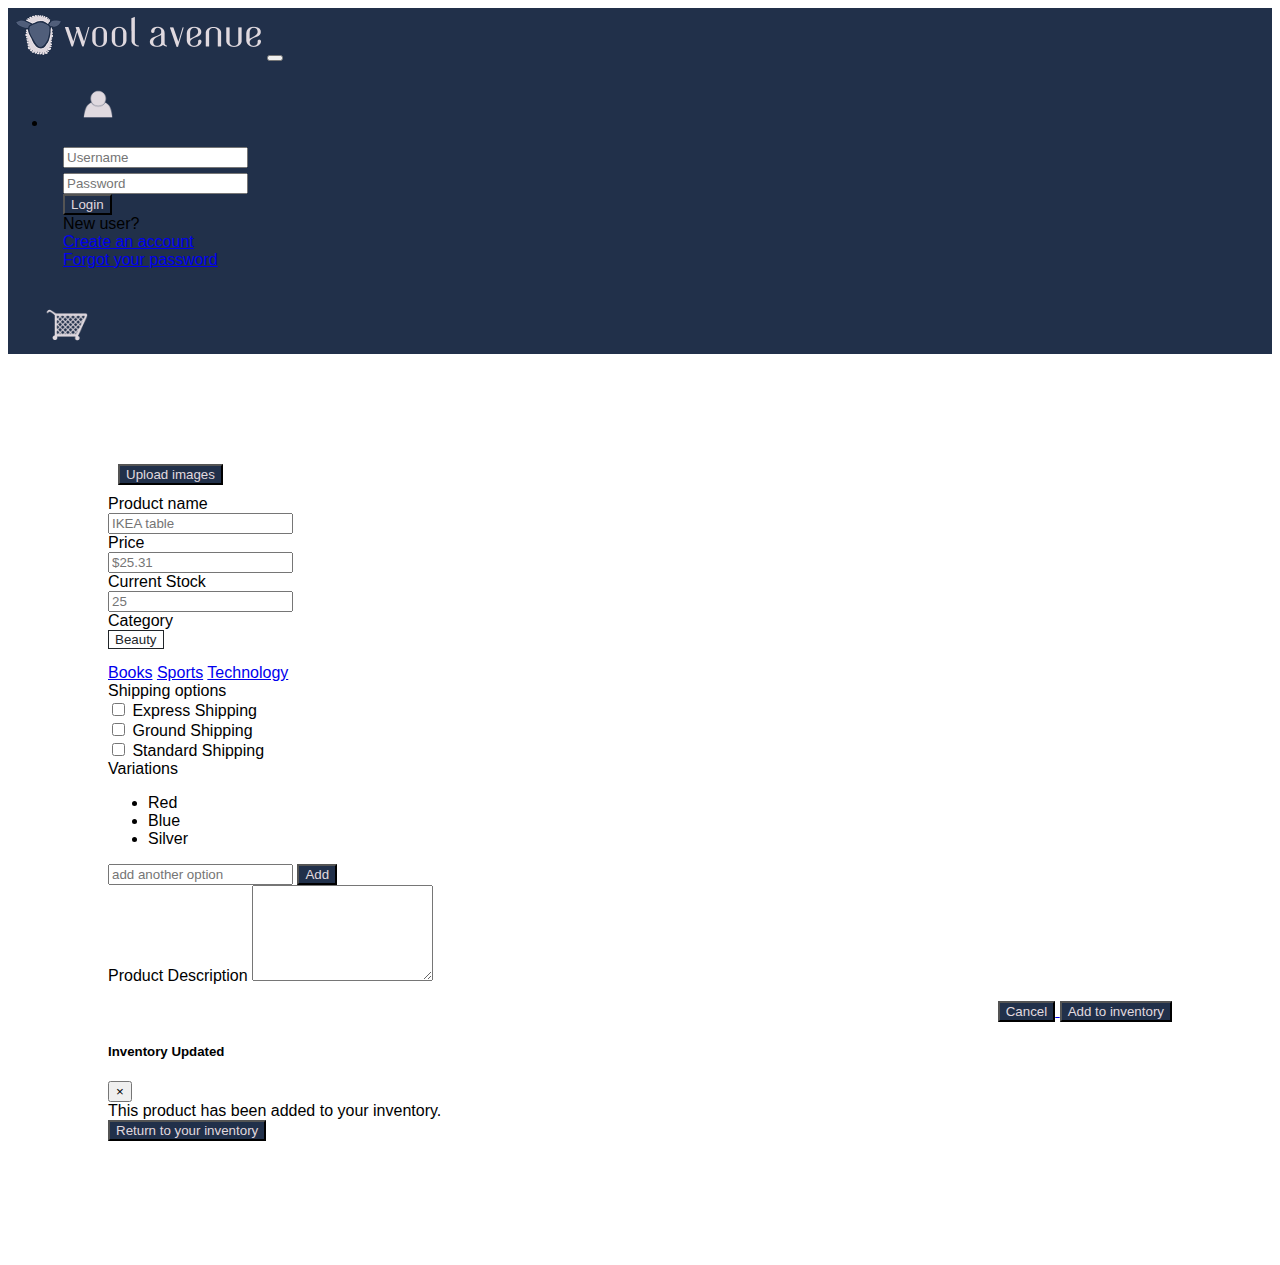
<file: public_html/add-inventory.html>
<!DOCTYPE html>
<html lang="en">
<head>
<!-- Required meta tags -->
<meta charset="utf-8">
<meta name="viewport" content="width=device-width, initial-scale=1, shrink-to-fit=no">

<!-- Bootstrap CSS -->
<link type="text/css" rel="stylesheet" href="https://maxcdn.bootstrapcdn.com/bootstrap/4.0.0-beta/css/bootstrap.min.css" integrity="sha384-/Y6pD6FV/Vv2HJnA6t+vslU6fwYXjCFtcEpHbNJ0lyAFsXTsjBbfaDjzALeQsN6M" crossorigin="anonymous">
<!-- Custom CSS -->
<link type="text/css" rel="stylesheet" href="main.css">
</head>
<body>
<nav class="navbar navbar-expand-lg navbar-dark fixed-top" style="background-color: #21304a;"> <a class="navbar-brand logo" href="index.html"><img src="cgi-bin/assets/images/logo.png" height="50px"  style="margin-left: 5px;"></a>
  <button class="navbar-toggler" type="button" data-toggle="collapse" data-target="#navbarSupportedContent" aria-controls="navbarSupportedContent" aria-expanded="false" aria-label="Toggle navigation"> <span class="navbar-toggler-icon"></span> </button>
  <div class="collapse navbar-collapse" id="navbarTogglerDemo02">
    <ul class="navbar-nav mr-auto mt-2 mt-md-0">
    </ul>
    <ul class="nav">
      <li class="dropdown" id="menuLogin"> <a class="dropdown-toggle" href="#" data-toggle="dropdown" id="navLogin"><img src="cgi-bin/assets/images/profile-icon.png" height="50px" style="margin: 0 25px;"></a>
        <div class="dropdown-menu" style="padding:15px; width: 200px">
          <form class="form">
            <div class="form-group">
              <input class="form-control" name="username" id="username" type="text" placeholder="Username" style="margin-bottom: 5px;">
              <input class="form-control" name="password" id="password" type="password" placeholder="Password">
              <br>
              <button type="button" id="btnLogin" class="btn">Login</button>
            </div>
          </form>
          New user?<br>
          <a href="create-account.html">Create an account</a><br>
          <a href="password-reset.html">Forgot your password</a> </div>
      </li>
    </ul>
    <a href="cart.html"><img src="cgi-bin/assets/images/cart.png" height="50px" style="margin: 0 35px;"></a> </div>
</nav>
<div class="container-fluid" style="padding: 100px 100px">
  <div class="row">
    <div class="col-sm-12">
      <div class="row">
        <div class="col-sm-4">
          <div class="card overview-card">
            <button type="button" class="btn">Upload images</button>
          </div>
        </div>
        <div class="col-sm-8">
          <div class="form-group row">
            <label for="product-name" class="col-4 col-form-label">Product name</label>
            <div class="col-8">
              <input class="form-control" type="text" placeholder="IKEA table" id="product-name">
            </div>
          </div>
          <div class="form-group row">
            <label for="price" class="col-4 col-form-label">Price</label>
            <div class="col-8">
              <input class="form-control" type="email" placeholder="$25.31" id="price">
            </div>
          </div>
          <div class="form-group row">
            <label for="stock" class="col-4 col-form-label">Current Stock</label>
            <div class="col-8">
              <input class="form-control" type="password" placeholder="25" id="stock">
            </div>
          </div>
          <div class="row">
            <div class="col-4">Category</div>
            <div class="col-8">
              <div class="dropdown">
                <button class="btn dropdown-toggle" type="button" id="dropdownMenuButton" data-toggle="dropdown" aria-haspopup="true" aria-expanded="false" style="background-color: #ffffff; color: #212529; border: 1px solid #212529; margin-bottom: 15px;">Beauty</button>
                <div class="dropdown-menu" aria-labelledby="dropdownMenuButton"> <a class="dropdown-item" href="#">Books</a> <a class="dropdown-item" href="#">Sports</a> <a class="dropdown-item" href="#">Technology</a> </div>
              </div>
            </div>
          </div>
          <div class="row">
            <div class="col-4">Shipping options</div>
            <div class="col-8">
              <div class="row">
                <div class="col-12">
                  <div class="form-check">
                    <label class="form-check-label">
                      <input class="form-check-input" type="checkbox" id="express-shipping" value="express" aria-label="Express Shipping">
                      Express Shipping </label>
                  </div>
                </div>
              </div>
              <div class="row">
                <div class="col-12">
                  <div class="form-check">
                    <label class="form-check-label">
                      <input class="form-check-input" type="checkbox" id="ground-shipping" value="ground" aria-label="Ground Shipping">
                      Ground Shipping </label>
                  </div>
                </div>
              </div>
              <div class="row">
                <div class="col-12">
                  <div class="form-check">
                    <label class="form-check-label">
                      <input class="form-check-input" type="checkbox" id="standard-shipping" value="standard" aria-label="Standard Shipping">
                      Standard Shipping </label>
                  </div>
                </div>
              </div>
            </div>
          </div>
          <div class="row">
            <div class="col-4">Variations</div>
            <div class="col-8">
             <ul class="list-group" id="variations">
                <li class="list-group-item">Red</li>
                <li class="list-group-item">Blue</li>
                <li class="list-group-item">Silver</li>
              </ul>
              <div class="input-group">
                <input type="text" class="form-control" placeholder="add another option" id="option">
                 <span class="input-group-btn">
                <button class="btn btn-secondary" type="button" onClick="$('#variations', 'options').append();">Add</button>
                </span>
              </div>
              
            </div>
          </div>
          <div class="form-group">
            <label for="desc">Product Description</label>
            <textarea class="form-control" id="desc" rows="6"></textarea>
          </div>
        </div>
      </div>
      <div class="row">
       <div class="col-12">
        <p align="right"> <a href="inventory.html">
          <button type="button" class="btn">Cancel</button>
          </a>
          <button type="button" class="btn btn-primary" data-toggle="modal" data-target="#myModal">Add to inventory</button>
        <div class="modal" id="myModal" tabindex="-1" role="dialog" aria-labelledby="myModalLabel" aria-hidden="true">
          <div class="modal-dialog" role="document">
            <div class="modal-content">
              <div class="modal-header">
                <h5 class="modal-title" id="myModalLabel">Inventory Updated</h5>
                <button type="button" class="close" data-dismiss="modal" aria-label="Close"> <span aria-hidden="true">&times;</span> </button>
              </div>
              <div class="modal-body">This product has been added to your inventory.</div>
              <div class="modal-footer"> <a href="inventory.html">
                <button type="button" class="btn" >Return to your inventory</button>
                </a> </div>
            </div>
          </div>
        </div>
        </p>
	  </div></div>
    </div>
  </div>
</div>

<!-- Optional JavaScript --> 
<!-- jQuery first, then Popper.js, then Bootstrap JS --> 
<script src="https://code.jquery.com/jquery-3.2.1.slim.min.js" integrity="sha384-KJ3o2DKtIkvYIK3UENzmM7KCkRr/rE9/Qpg6aAZGJwFDMVNA/GpGFF93hXpG5KkN" crossorigin="anonymous"></script> 
<script src="https://cdnjs.cloudflare.com/ajax/libs/popper.js/1.11.0/umd/popper.min.js" integrity="sha384-b/U6ypiBEHpOf/4+1nzFpr53nxSS+GLCkfwBdFNTxtclqqenISfwAzpKaMNFNmj4" crossorigin="anonymous"></script> 
<script src="https://maxcdn.bootstrapcdn.com/bootstrap/4.0.0-beta/js/bootstrap.min.js" integrity="sha384-h0AbiXch4ZDo7tp9hKZ4TsHbi047NrKGLO3SEJAg45jXxnGIfYzk4Si90RDIqNm1" crossorigin="anonymous"></script> 
<script type="text/javascript">
	function append(variations, option){
		$("#variations").append("<li class=\"list-group-item\">" + option + "</li>");
	}
	</script>
</body>
</html>
</file>
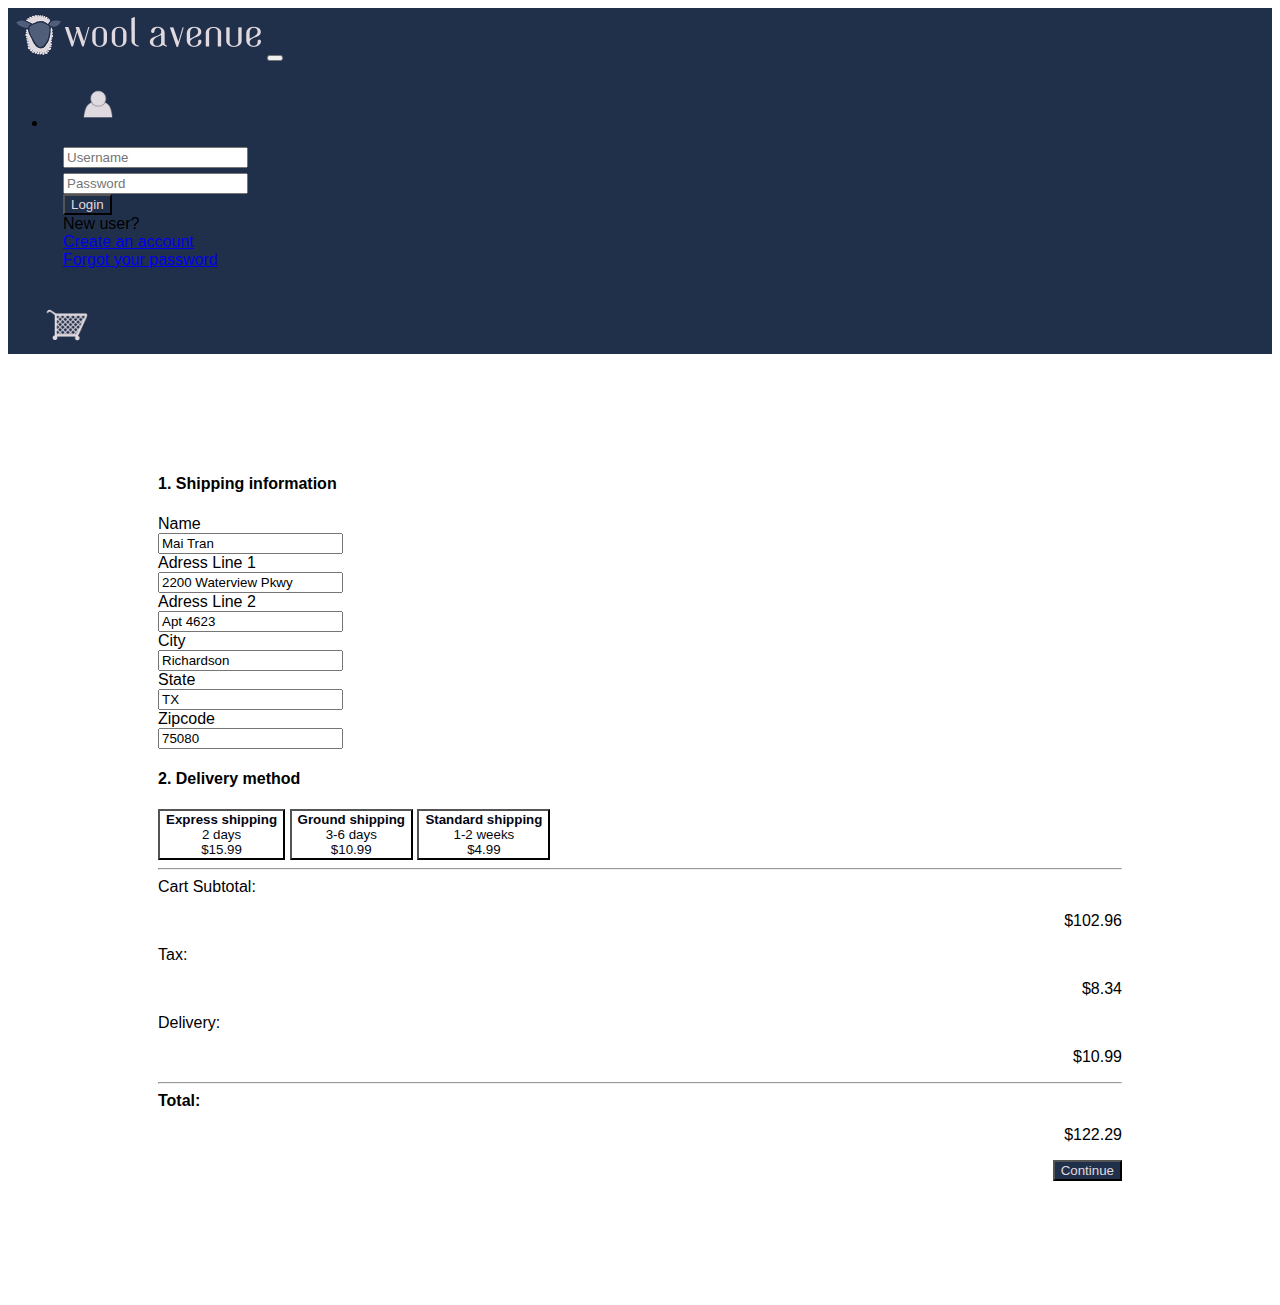
<file: public_html/checkout-member.html>
<!DOCTYPE html>
<html lang="en">
<head>
<!-- Required meta tags -->
<meta charset="utf-8">
<meta name="viewport" content="width=device-width, initial-scale=1, shrink-to-fit=no">

<!-- Bootstrap CSS -->
<link type="text/css" rel="stylesheet" href="https://maxcdn.bootstrapcdn.com/bootstrap/4.0.0-beta/css/bootstrap.min.css" integrity="sha384-/Y6pD6FV/Vv2HJnA6t+vslU6fwYXjCFtcEpHbNJ0lyAFsXTsjBbfaDjzALeQsN6M" crossorigin="anonymous">
<!-- Custom CSS -->
<link type="text/css" rel="stylesheet" href="main.css">
</head>
<body>
<nav class="navbar navbar-expand-lg navbar-dark fixed-top" style="background-color: #21304a;"> <a class="navbar-brand logo" href="index.html"><img src="cgi-bin/assets/images/logo.png" height="50px"  style="margin-left: 5px;"></a>
  <button class="navbar-toggler" type="button" data-toggle="collapse" data-target="#navbarSupportedContent" aria-controls="navbarSupportedContent" aria-expanded="false" aria-label="Toggle navigation"> <span class="navbar-toggler-icon"></span> </button>
  <div class="collapse navbar-collapse" id="navbarTogglerDemo02">
    <ul class="navbar-nav mr-auto mt-2 mt-md-0">
    </ul>
    <ul class="nav">
      <li class="dropdown" id="menuLogin"> <a class="dropdown-toggle" href="#" data-toggle="dropdown" id="navLogin"><img src="cgi-bin/assets/images/profile-icon.png" height="50px" style="margin: 0 25px;"></a>
        <div class="dropdown-menu" style="padding:15px; width: 200px">
          <form class="form">
            <div class="form-group">
              <input class="form-control" name="username" id="username" type="text" placeholder="Username" style="margin-bottom: 5px;">
              <input class="form-control" name="password" id="password" type="password" placeholder="Password">
              <br>
              <button type="button" id="btnLogin" class="btn">Login</button>
            </div>
          </form>
          New user?<br>
          <a href="create-account.html">Create an account</a><br>
          <a href="password-reset.html">Forgot your password</a> </div>
      </li>
    </ul>
    <a href="cart.html"><img src="cgi-bin/assets/images/cart.png" height="50px" style="margin: 0 35px;"></a> </div>
</nav>
<div class="container-fluid" style="padding: 100px 150px">

	<div class="row">
		<div class="col-sm-6"> 
		<h4>1. Shipping information</h4>
<div class="form-group row">
        <label for="name-address" class="col-4 col-form-label">Name</label>
        <div class="col-8">
          <input class="form-control" type="text" value="Mai Tran" id="name-input">
        </div>
      </div>
      <div class="form-group row">
        <label for="address1" class="col-4 col-form-label">Adress Line 1</label>
        <div class="col-8">
          <input class="form-control" type="text" value="2200 Waterview Pkwy" id="address1-input">
        </div>
      </div>
      <div class="form-group row">
        <label for="address2" class="col-4 col-form-label">Adress Line 2</label>
        <div class="col-8">
          <input class="form-control" type="text" value="Apt 4623" id="address2-input">
        </div>
      </div>
      <div class="form-group row">
        <label for="city" class="col-4 col-form-label">City</label>
        <div class="col-8">
          <input class="form-control" type="text" value="Richardson" id="city">
        </div>
      </div>
  
      <div class="form-group row">
        <label for="state" class="col-4 col-form-label">State</label>
        <div class="col-8">
          <input class="form-control" type="text" value="TX" id="state">
        </div>
      </div>
      <div class="form-group row">
        <label for="zip" class="col-4 col-form-label">Zipcode</label>
        <div class="col-8">
          <input class="form-control" type="text" value="75080" id="zip">
        </div>
      </div>
	

    </div>
    <div class="col-sm-6">
    <h4>2. Delivery method</h4>
    	<button type="button" class="btn btn-secondary btn-lg btn-block">
    	<div class="row">
    		<div class="col-sm-6"><b>Express shipping</b></div>
    		<div class="col-sm-3">2 days</div>
    		<div class="col-sm-3">$15.99</div>
    	</div>
		</button>
		<button type="button" class="btn btn-secondary btn-lg btn-block">
			<div class="row">
    		<div class="col-sm-6"><b>Ground shipping</b></div>
    		<div class="col-sm-3">3-6 days</div>
    		<div class="col-sm-3">$10.99</div>
    	</div>
		</button>
  		<button type="button" class="btn btn-secondary btn-lg btn-block">
  			<div class="row">
    		<div class="col-sm-6"><b>Standard shipping</b></div>
    		<div class="col-sm-3">1-2 weeks</div>
    		<div class="col-sm-3">$4.99</div>
    	</div>
  		</button>
  		<hr>
  		<div class="row">
  			<div class="col-sm-6">Cart Subtotal:</div>
  			<div class="col-sm-6"><p align="right">$102.96</p></div>
  		</div>
  		<div class="row">
  			<div class="col-sm-6">Tax:</div>
  			<div class="col-sm-6"><p align="right">$8.34</p></div>
  		</div>
  		<div class="row">
  			<div class="col-sm-6">Delivery:</div>
  			<div class="col-sm-6"><p align="right">$10.99</p></div>
  		</div>
  		<hr>
  		<div class="row">
  			<div class="col-sm-6"><b>Total:</b></div>
  			<div class="col-sm-6"><p align="right">$122.29</p></div>
  		</div>
  		
    </div>
  </div>
  <div class="row">
	<div class="col-sm-8"></div>
	<div class="col-sm-4">
	<p align="right">
		<a href="payment-member.html"><button type="button" class="btn">Continue</button></a>
		</p>
	</div>
</div>
</div>
<!-- Optional JavaScript --> 
<!-- jQuery first, then Popper.js, then Bootstrap JS --> 
<script src="https://code.jquery.com/jquery-3.2.1.slim.min.js" integrity="sha384-KJ3o2DKtIkvYIK3UENzmM7KCkRr/rE9/Qpg6aAZGJwFDMVNA/GpGFF93hXpG5KkN" crossorigin="anonymous"></script> 
<script src="https://cdnjs.cloudflare.com/ajax/libs/popper.js/1.11.0/umd/popper.min.js" integrity="sha384-b/U6ypiBEHpOf/4+1nzFpr53nxSS+GLCkfwBdFNTxtclqqenISfwAzpKaMNFNmj4" crossorigin="anonymous"></script> 
<script src="https://maxcdn.bootstrapcdn.com/bootstrap/4.0.0-beta/js/bootstrap.min.js" integrity="sha384-h0AbiXch4ZDo7tp9hKZ4TsHbi047NrKGLO3SEJAg45jXxnGIfYzk4Si90RDIqNm1" crossorigin="anonymous"></script> 


<script type="text/javascript">
	$().button('toggle')
	</script>
</body>
</html>
</file>
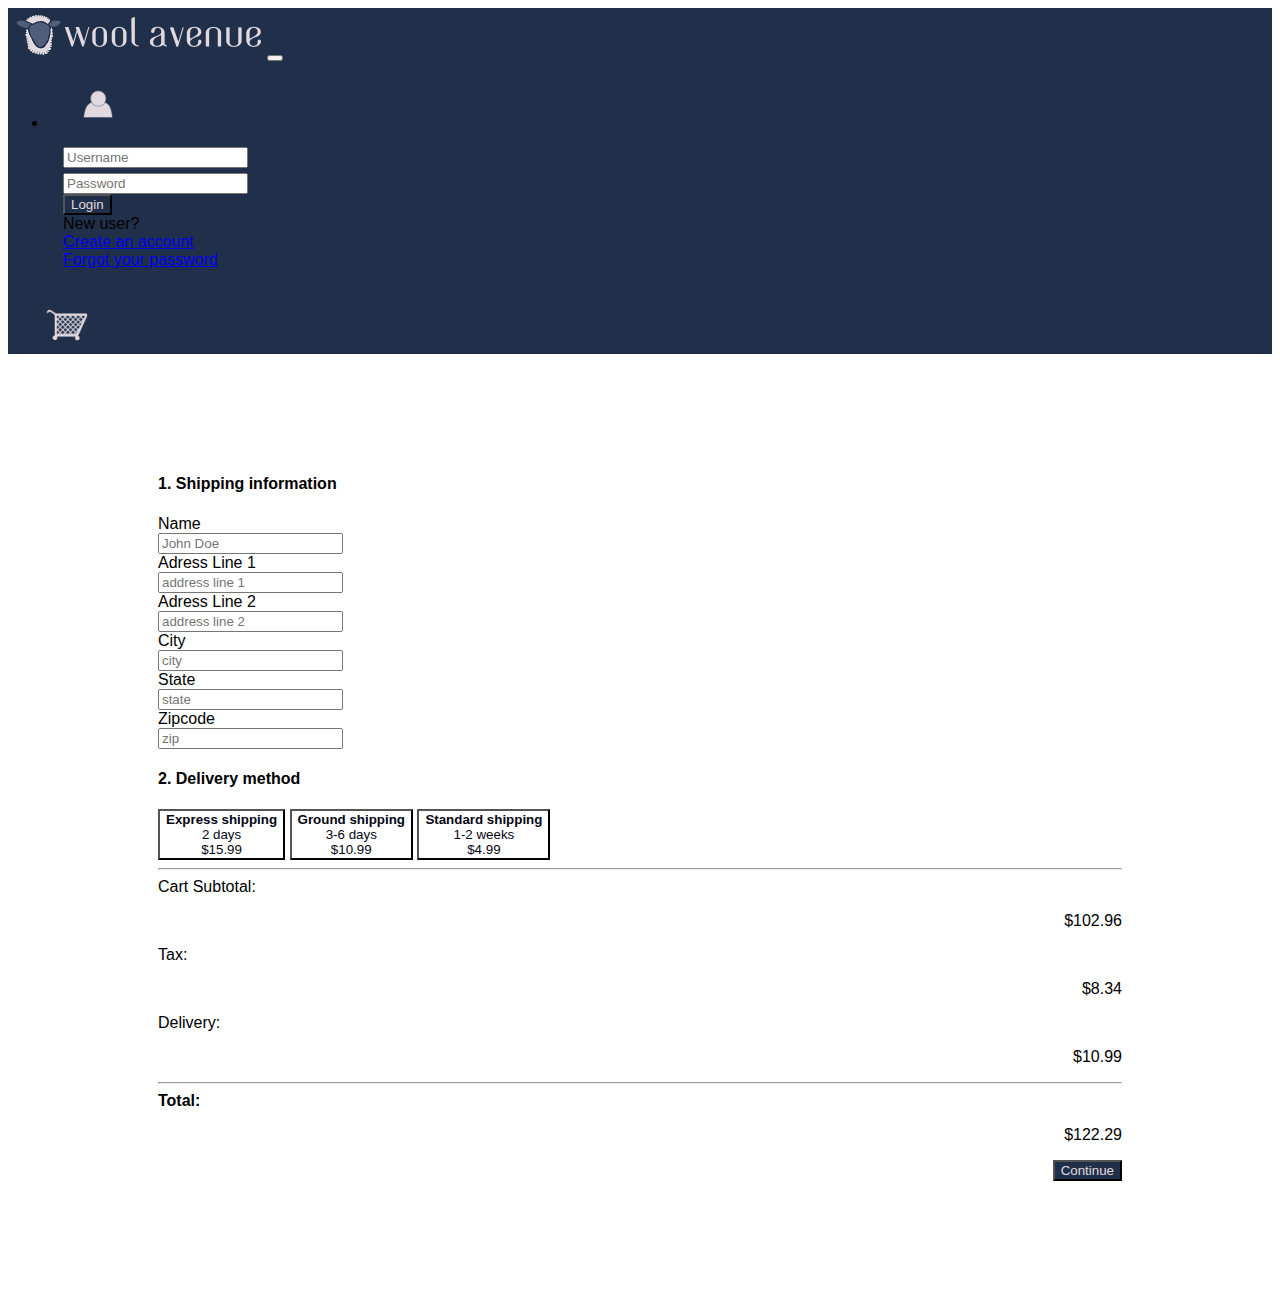
<file: public_html/checkout.html>
<!DOCTYPE html>
<html lang="en">
<head>
<!-- Required meta tags -->
<meta charset="utf-8">
<meta name="viewport" content="width=device-width, initial-scale=1, shrink-to-fit=no">

<!-- Bootstrap CSS -->
<link type="text/css" rel="stylesheet" href="https://maxcdn.bootstrapcdn.com/bootstrap/4.0.0-beta/css/bootstrap.min.css" integrity="sha384-/Y6pD6FV/Vv2HJnA6t+vslU6fwYXjCFtcEpHbNJ0lyAFsXTsjBbfaDjzALeQsN6M" crossorigin="anonymous">
<!-- Custom CSS -->
<link type="text/css" rel="stylesheet" href="main.css">
</head>
<body>
<nav class="navbar navbar-expand-lg navbar-dark fixed-top" style="background-color: #21304a;"> <a class="navbar-brand logo" href="index.html"><img src="cgi-bin/assets/images/logo.png" height="50px"  style="margin-left: 5px;"></a>
  <button class="navbar-toggler" type="button" data-toggle="collapse" data-target="#navbarSupportedContent" aria-controls="navbarSupportedContent" aria-expanded="false" aria-label="Toggle navigation"> <span class="navbar-toggler-icon"></span> </button>
  <div class="collapse navbar-collapse" id="navbarTogglerDemo02">
    <ul class="navbar-nav mr-auto mt-2 mt-md-0">
    </ul>
    <ul class="nav">
      <li class="dropdown" id="menuLogin"> <a class="dropdown-toggle" href="#" data-toggle="dropdown" id="navLogin"><img src="cgi-bin/assets/images/profile-icon.png" height="50px" style="margin: 0 25px;"></a>
        <div class="dropdown-menu" style="padding:15px; width: 200px">
          <form class="form">
            <div class="form-group">
              <input class="form-control" name="username" id="username" type="text" placeholder="Username" style="margin-bottom: 5px;">
              <input class="form-control" name="password" id="password" type="password" placeholder="Password">
              <br>
              <button type="button" id="btnLogin" class="btn">Login</button>
            </div>
          </form>
          New user?<br>
          <a href="create-account.html">Create an account</a><br>
          <a href="password-reset.html">Forgot your password</a> </div>
      </li>
    </ul>
    <a href="cart.html"><img src="cgi-bin/assets/images/cart.png" height="50px" style="margin: 0 35px;"></a> </div>
</nav>
<div class="container-fluid" style="padding: 100px 150px">

	<div class="row">
		<div class="col-sm-6"> 
		<h4>1. Shipping information</h4>
<div class="form-group row">
        <label for="name-address" class="col-4 col-form-label">Name</label>
        <div class="col-8">
          <input class="form-control" type="text" placeholder="John Doe" id="name-input">
        </div>
      </div>
      <div class="form-group row">
        <label for="address1" class="col-4 col-form-label">Adress Line 1</label>
        <div class="col-8">
          <input class="form-control" type="text" placeholder="address line 1" id="address1-input">
        </div>
      </div>
      <div class="form-group row">
        <label for="address2" class="col-4 col-form-label">Adress Line 2</label>
        <div class="col-8">
          <input class="form-control" type="text" placeholder="address line 2" id="address2-input">
        </div>
      </div>
      <div class="form-group row">
        <label for="city" class="col-4 col-form-label">City</label>
        <div class="col-8">
          <input class="form-control" type="text" placeholder="city" id="city">
        </div>
      </div>
  
      <div class="form-group row">
        <label for="state" class="col-4 col-form-label">State</label>
        <div class="col-8">
          <input class="form-control" type="text" placeholder="state" id="state">
        </div>
      </div>
      <div class="form-group row">
        <label for="zip" class="col-4 col-form-label">Zipcode</label>
        <div class="col-8">
          <input class="form-control" type="text" placeholder="zip" id="zip">
        </div>
      </div>
	

    </div>
    <div class="col-sm-6">
    <h4>2. Delivery method</h4>
    	<button type="button" class="btn btn-secondary btn-lg btn-block">
    	<div class="row">
    		<div class="col-sm-6"><b>Express shipping</b></div>
    		<div class="col-sm-3">2 days</div>
    		<div class="col-sm-3">$15.99</div>
    	</div>
		</button>
		<button type="button" class="btn btn-secondary btn-lg btn-block">
			<div class="row">
    		<div class="col-sm-6"><b>Ground shipping</b></div>
    		<div class="col-sm-3">3-6 days</div>
    		<div class="col-sm-3">$10.99</div>
    	</div>
		</button>
  		<button type="button" class="btn btn-secondary btn-lg btn-block">
  			<div class="row">
    		<div class="col-sm-6"><b>Standard shipping</b></div>
    		<div class="col-sm-3">1-2 weeks</div>
    		<div class="col-sm-3">$4.99</div>
    	</div>
  		</button>
  		<hr>
  		<div class="row">
  			<div class="col-sm-6">Cart Subtotal:</div>
  			<div class="col-sm-6"><p align="right">$102.96</p></div>
  		</div>
  		<div class="row">
  			<div class="col-sm-6">Tax:</div>
  			<div class="col-sm-6"><p align="right">$8.34</p></div>
  		</div>
  		<div class="row">
  			<div class="col-sm-6">Delivery:</div>
  			<div class="col-sm-6"><p align="right">$10.99</p></div>
  		</div>
  		<hr>
  		<div class="row">
  			<div class="col-sm-6"><b>Total:</b></div>
  			<div class="col-sm-6"><p align="right">$122.29</p></div>
  		</div>
  		
    </div>
  </div>
  <div class="row">
	<div class="col-sm-8"></div>
	<div class="col-sm-4">
	<p align="right">
		<a href="payment.html"><button type="button" class="btn">Continue</button></a>
		</p>
	</div>
</div>
</div>
<!-- Optional JavaScript --> 
<!-- jQuery first, then Popper.js, then Bootstrap JS --> 
<script src="https://code.jquery.com/jquery-3.2.1.slim.min.js" integrity="sha384-KJ3o2DKtIkvYIK3UENzmM7KCkRr/rE9/Qpg6aAZGJwFDMVNA/GpGFF93hXpG5KkN" crossorigin="anonymous"></script> 
<script src="https://cdnjs.cloudflare.com/ajax/libs/popper.js/1.11.0/umd/popper.min.js" integrity="sha384-b/U6ypiBEHpOf/4+1nzFpr53nxSS+GLCkfwBdFNTxtclqqenISfwAzpKaMNFNmj4" crossorigin="anonymous"></script> 
<script src="https://maxcdn.bootstrapcdn.com/bootstrap/4.0.0-beta/js/bootstrap.min.js" integrity="sha384-h0AbiXch4ZDo7tp9hKZ4TsHbi047NrKGLO3SEJAg45jXxnGIfYzk4Si90RDIqNm1" crossorigin="anonymous"></script> 


<script type="text/javascript">
	$().button('toggle')
	</script>
</body>
</html>
</file>
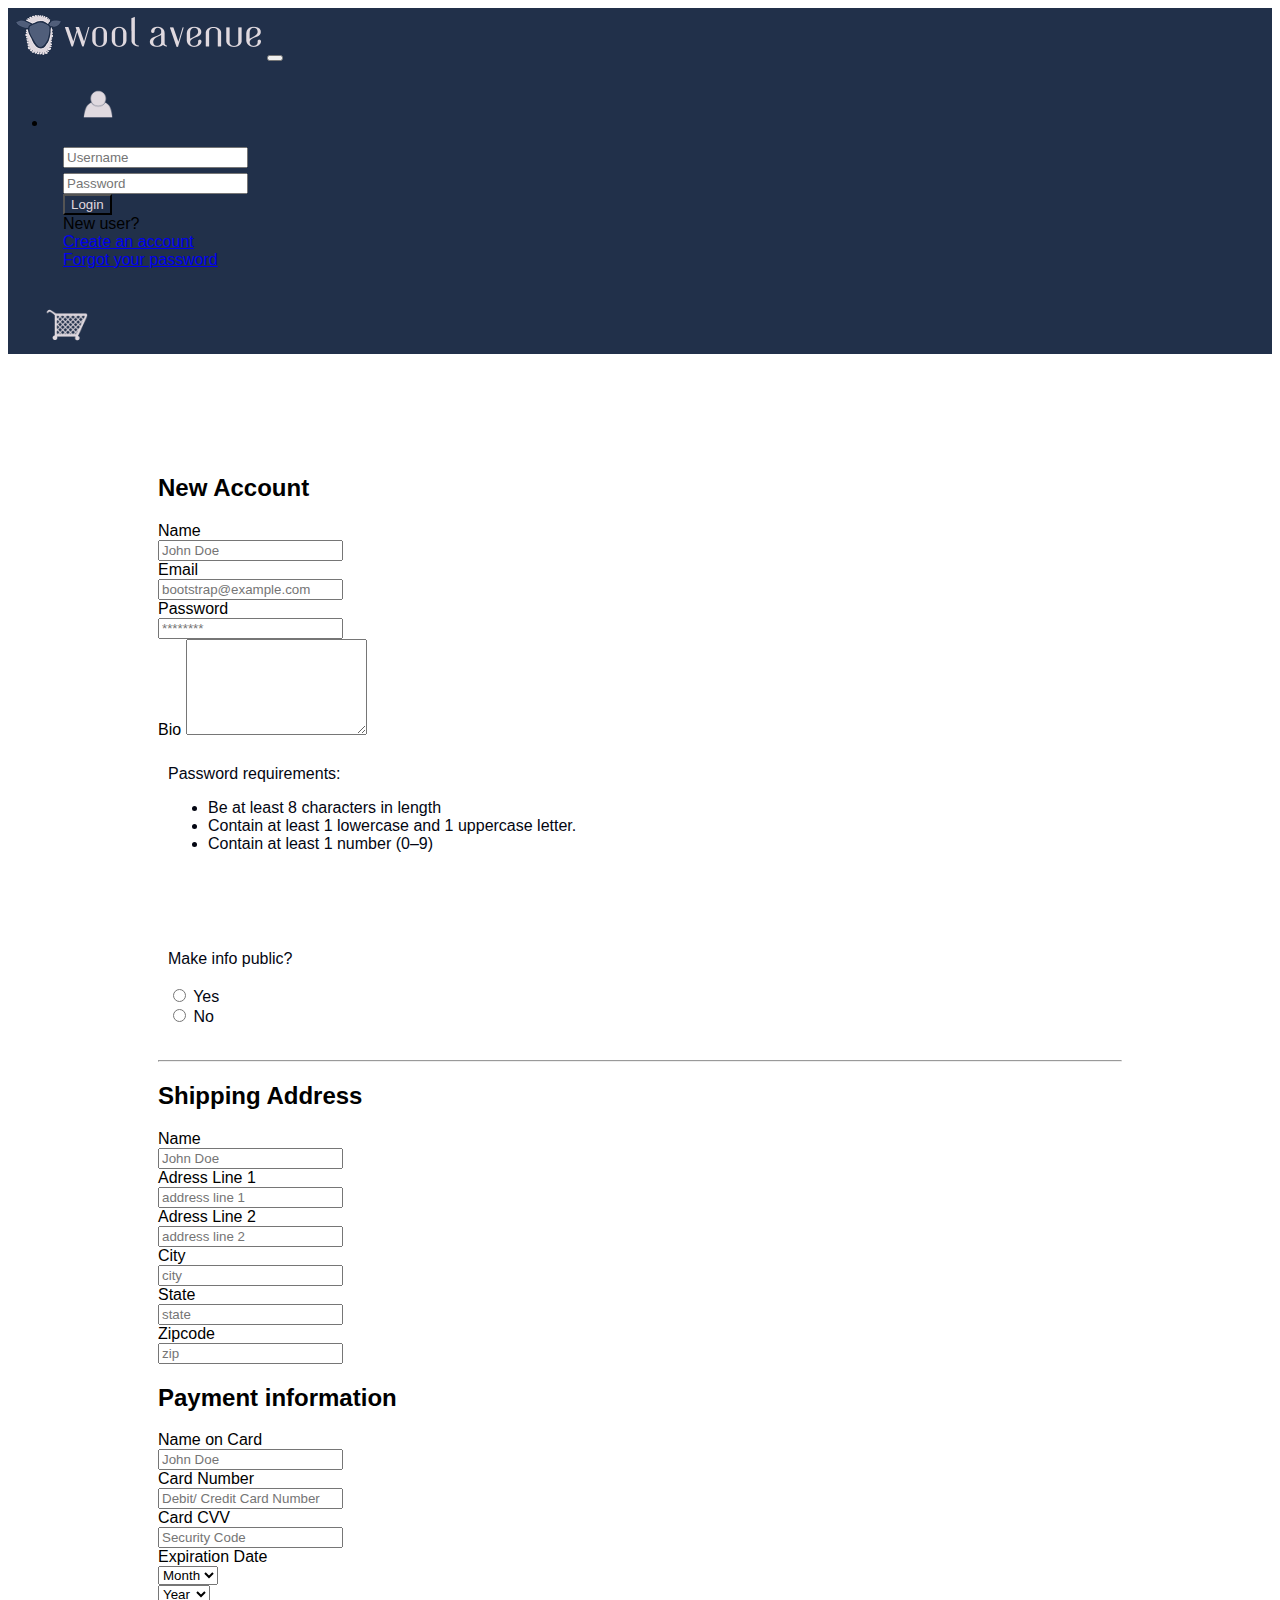
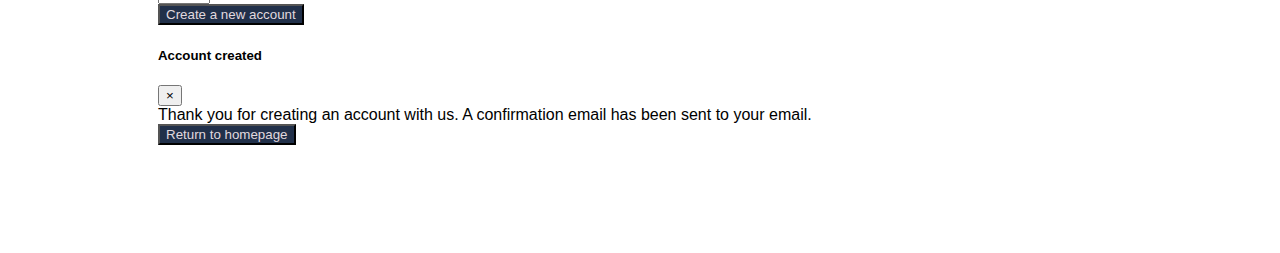
<file: public_html/create-account.html>
<!DOCTYPE html>
<html lang="en">
<head>
<!-- Required meta tags -->
<meta charset="utf-8">
<meta name="viewport" content="width=device-width, initial-scale=1, shrink-to-fit=no">

<!-- Bootstrap CSS -->
<link type="text/css" rel="stylesheet" href="https://maxcdn.bootstrapcdn.com/bootstrap/4.0.0-beta/css/bootstrap.min.css" integrity="sha384-/Y6pD6FV/Vv2HJnA6t+vslU6fwYXjCFtcEpHbNJ0lyAFsXTsjBbfaDjzALeQsN6M" crossorigin="anonymous">
<!-- Custom CSS -->
<link type="text/css" rel="stylesheet" href="main.css">
</head>
<body>
<nav class="navbar navbar-expand-lg navbar-dark fixed-top" style="background-color: #21304a;"> <a class="navbar-brand logo" href="index.html"><img src="cgi-bin/assets/images/logo.png" height="50px"  style="margin-left: 5px;"></a>
  <button class="navbar-toggler" type="button" data-toggle="collapse" data-target="#navbarSupportedContent" aria-controls="navbarSupportedContent" aria-expanded="false" aria-label="Toggle navigation"> <span class="navbar-toggler-icon"></span> </button>
  <div class="collapse navbar-collapse" id="navbarTogglerDemo02">
    <ul class="navbar-nav mr-auto mt-2 mt-md-0">
    </ul>
    <ul class="nav">
      <li class="dropdown" id="menuLogin"> <a class="dropdown-toggle" href="#" data-toggle="dropdown" id="navLogin"><img src="cgi-bin/assets/images/profile-icon.png" height="50px" style="margin: 0 25px;"></a>
        <div class="dropdown-menu" style="padding:15px; width: 200px">
          <form class="form">
            <div class="form-group">
              <input class="form-control" name="username" id="username" type="text" placeholder="Username" style="margin-bottom: 5px;">
              <input class="form-control" name="password" id="password" type="password" placeholder="Password">
              <br>
              <button type="button" id="btnLogin" class="btn">Login</button>
            </div>
          </form>
          New user?<br>
          <a href="create-account.html">Create an account</a><br>
          <a href="password-reset.html">Forgot your password</a> </div>
      </li>
    </ul>
    <a href="cart.html"><img src="cgi-bin/assets/images/cart.png" height="50px" style="margin: 0 35px;"></a> </div>
</nav>
<div class="container-fluid" style="padding: 100px 150px">
 <h2>New Account</h2>
  <div class="row">
   
    <div class="col-sm-6">
      <div class="form-group row">
        <label for="name-input" class="col-2 col-form-label">Name</label>
        <div class="col-10">
          <input class="form-control" type="text" placeholder="John Doe" id="name-input">
        </div>
      </div>
      <div class="form-group row">
        <label for="email-input" class="col-2 col-form-label">Email</label>
        <div class="col-10">
          <input class="form-control" type="email" placeholder="bootstrap@example.com" id="email-input">
        </div>
      </div>
      <div class="form-group row">
        <label for="password-input" class="col-2 col-form-label">Password</label>
        <div class="col-10">
          <input class="form-control" type="password" placeholder="********" id="password-input">
        </div>
      </div>
      <div class="form-group">
        <label for="Textarea">Bio</label>
        <textarea class="form-control" id="Textarea" rows="6"></textarea>
      </div>
    </div>
    <div class="col-sm-6">
      <div class="row">
       <div class="col-sm-12">
        <div class="card">
          <div class="card-block">
            <p class="card-text">Password requirements:<br>
            <ul>
              <li>Be at least 8 characters in length</li>
              <li>Contain at least 1 lowercase and 1 uppercase letter.</li>
              <li>Contain at least 1 number (0–9)</li>
            </ul>
            </p>
          </div>
        </div>
	  </div>
      </div>
      <div class="row" style="margin-top: 45px; padding: 0">
       <div class="col-sm-12">
       <div class="row">
        <div class="col-sm-6">
          <div class="card">
            <div class="card-block">
              <p class="card-text">Make info public?<br><br>
                <label class="custom-control custom-radio">
                  <input id="radio1" name="radio" type="radio" class="custom-control-input">
                  <span class="custom-control-indicator"></span> <span class="custom-control-description">Yes</span> </label>
                  <br>
                <label class="custom-control custom-radio">
                  <input id="radio2" name="radio" type="radio" class="custom-control-input">
                  <span class="custom-control-indicator"></span> <span class="custom-control-description">No</span> </label>
              </p>
            </div>
          </div>
        </div>
<!--        <div class="col-sm-6" style="margin-left: 15px;">
        <div class="card">
            <div class="card-block">
              <p class="card-text">Account Type?<br><br>
                <label class="custom-control custom-radio">
                  <input id="seller" name="radio" type="radio" class="custom-control-input">
                  <span class="custom-control-indicator"></span> <span class="custom-control-description">Seller</span> </label>
                  <br>
                <label class="custom-control custom-radio">
                  <input id="buyer" name="radio" type="radio" class="custom-control-input">
                  <span class="custom-control-indicator"></span> <span class="custom-control-description">Buyer</span> </label>
              </p>
            </div>
          </div>
		  </div>-->
		  </div>
	  </div>
      </div>
    </div>
  </div>
  <hr>
  <div class="row">
    <div class="col-sm-6"> 
    <h2>Shipping Address</h2>
<div class="form-group row">
        <label for="name-address" class="col-2 col-form-label">Name</label>
        <div class="col-10">
          <input class="form-control" type="text" placeholder="John Doe" id="name-address">
        </div>
      </div>
      <div class="form-group row">
        <label for="address1" class="col-2 col-form-label">Adress Line 1</label>
        <div class="col-10">
          <input class="form-control" type="text" placeholder="address line 1" id="address1-input">
        </div>
      </div>
      <div class="form-group row">
        <label for="address2" class="col-2 col-form-label">Adress Line 2</label>
        <div class="col-10">
          <input class="form-control" type="text" placeholder="address line 2" id="address2-input">
        </div>
      </div>
      <div class="form-group row">
        <label for="city" class="col-2 col-form-label">City</label>
        <div class="col-10">
          <input class="form-control" type="text" placeholder="city" id="city">
        </div>
      </div>
  
      <div class="form-group row">
        <label for="state" class="col-2 col-form-label">State</label>
        <div class="col-10">
          <input class="form-control" type="text" placeholder="state" id="state">
        </div>
      </div>
      <div class="form-group row">
        <label for="zip" class="col-2 col-form-label">Zipcode</label>
        <div class="col-10">
          <input class="form-control" type="text" placeholder="zip" id="zip">
        </div>
      </div>
	

    </div>
    <div class="col-sm-6">
    <h2>Payment information</h2>
    <div class="form-group row">
        <label for="name-card-input" class="col-2 col-form-label">Name on Card</label>
        <div class="col-10">
          <input class="form-control" type="text" placeholder="John Doe" id="name-card-input">
        </div>
      </div>
      <div class="form-group row">
        <label for="card-number" class="col-2 col-form-label">Card Number</label>
        <div class="col-10">
          <input class="form-control" type="text" placeholder="Debit/ Credit Card Number" id="card-number">
        </div>
      </div>
      <div class="form-group row">
        <label for="cvv" class="col-2 col-form-label">Card CVV</label>
        <div class="col-10">
          <input class="form-control" type="text" placeholder="Security Code" id="cvv">
        </div>
      </div>
      <div class="form-group row">
      <label for="expiry" class="col-2 col-form-label">Expiration Date</label>
      <div class="col-10">
      <div class="row">
       <div class="col-sm-6">
              <select class="form-control" name="expiry-month" id="expiry">
                <option>Month</option>
                <option value="01">Jan</option>
                <option value="02">Feb</option>
                <option value="03">Mar</option>
                <option value="04">Apr</option>
                <option value="05">May</option>
                <option value="06">June</option>
                <option value="07">July</option>
                <option value="08">Aug</option>
                <option value="09">Sep</option>
                <option value="10">Oct</option>
                <option value="11">Nov</option>
                <option value="12">Dec</option>
              </select>
            </div>
            <div class="col-sm-6">
              <select class="form-control" name="expiry-year">
               <option>Year</option>
                <option value="17">2017</option>
                <option value="18">2018</option>
                <option value="19">2019</option>
                <option value="20">2020</option>
                <option value="21">2021</option>
                <option value="22">2022</option>
                <option value="23">2023</option>
              </select>
            </div>
		  </div>
		  </div>
		</div>
     </div>
  </div>
  <div class="row">
  <!-- Button trigger modal -->
<button type="button" class="btn btn-primary" data-toggle="modal" data-target="#myModal">
  Create a new account
</button>

<!-- Modal -->
<div class="modal" id="myModal" tabindex="-1" role="dialog" aria-labelledby="myModalLabel" aria-hidden="true">
  <div class="modal-dialog" role="document">
    <div class="modal-content">
      <div class="modal-header">
        <h5 class="modal-title" id="myModalLabel">Account created</h5>
        <button type="button" class="close" data-dismiss="modal" aria-label="Close">
          <span aria-hidden="true">&times;</span>
        </button>
      </div>
      <div class="modal-body">
        Thank you for creating an account with us. A confirmation email has been sent to your email.
      </div>
      <div class="modal-footer">
        <a href="index.html"><button type="button" class="btn" >Return to homepage</button></a>
      </div>
    </div>
  </div>
</div>
	</div>
</div>
<!-- Optional JavaScript --> 
<!-- jQuery first, then Popper.js, then Bootstrap JS --> 
<script src="https://code.jquery.com/jquery-3.2.1.slim.min.js" integrity="sha384-KJ3o2DKtIkvYIK3UENzmM7KCkRr/rE9/Qpg6aAZGJwFDMVNA/GpGFF93hXpG5KkN" crossorigin="anonymous"></script> 
<script src="https://cdnjs.cloudflare.com/ajax/libs/popper.js/1.11.0/umd/popper.min.js" integrity="sha384-b/U6ypiBEHpOf/4+1nzFpr53nxSS+GLCkfwBdFNTxtclqqenISfwAzpKaMNFNmj4" crossorigin="anonymous"></script> 
<script src="https://maxcdn.bootstrapcdn.com/bootstrap/4.0.0-beta/js/bootstrap.min.js" integrity="sha384-h0AbiXch4ZDo7tp9hKZ4TsHbi047NrKGLO3SEJAg45jXxnGIfYzk4Si90RDIqNm1" crossorigin="anonymous"></script> 


<script type="text/javascript">
	
	</script>
</body>
</html>
</file>
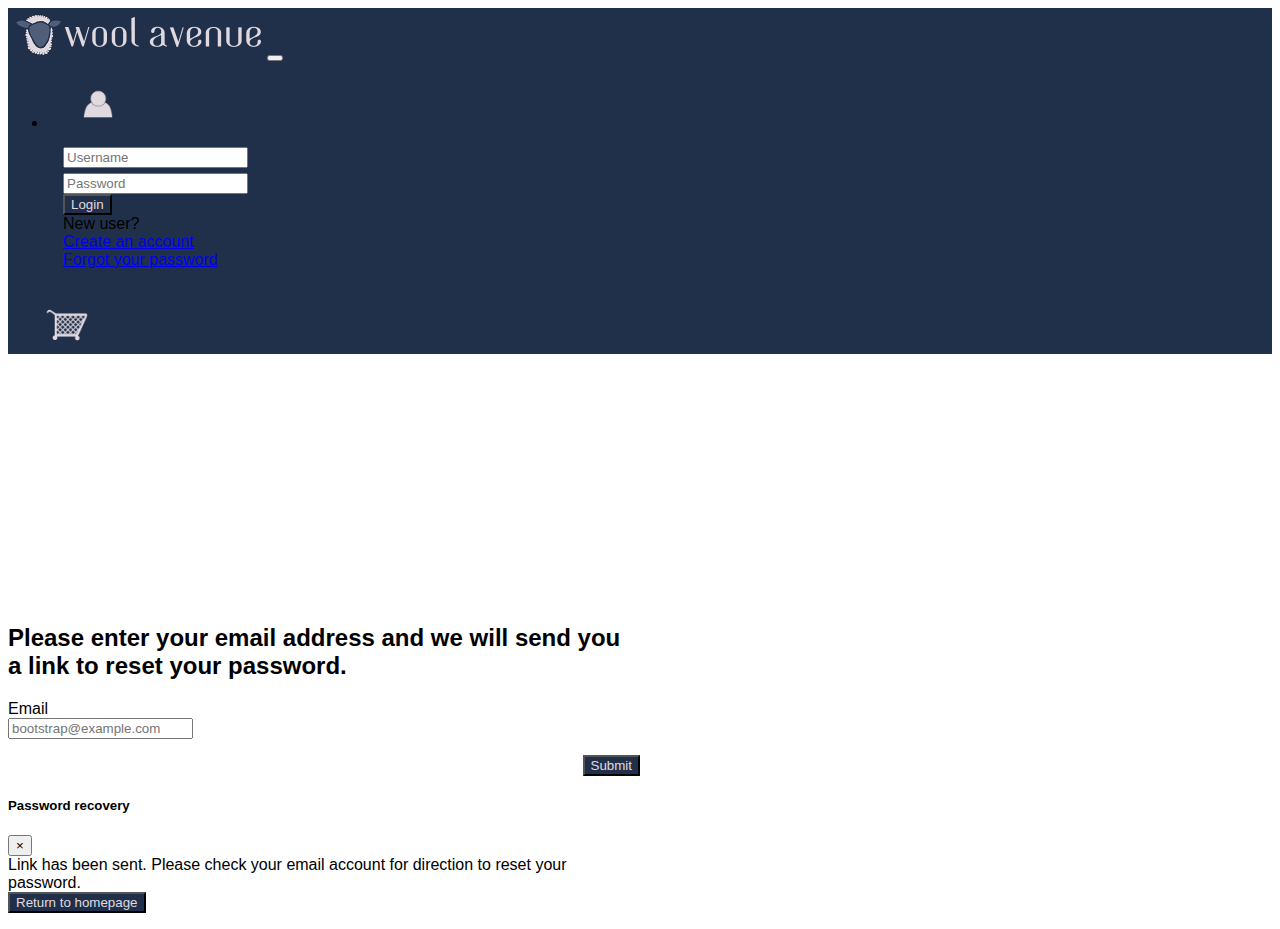
<file: public_html/password-reset.html>
<!DOCTYPE html>
<html lang="en">
<head>
<!-- Required meta tags -->
<meta charset="utf-8">
<meta name="viewport" content="width=device-width, initial-scale=1, shrink-to-fit=no">

<!-- Bootstrap CSS -->
<link type="text/css" rel="stylesheet" href="https://maxcdn.bootstrapcdn.com/bootstrap/4.0.0-beta/css/bootstrap.min.css" integrity="sha384-/Y6pD6FV/Vv2HJnA6t+vslU6fwYXjCFtcEpHbNJ0lyAFsXTsjBbfaDjzALeQsN6M" crossorigin="anonymous">
<!-- Custom CSS -->
<link type="text/css" rel="stylesheet" href="main.css">
</head>
<body>
<nav class="navbar navbar-expand-lg navbar-dark fixed-top" style="background-color: #21304a;"> <a class="navbar-brand logo" href="index.html"><img src="cgi-bin/assets/images/logo.png" height="50px"  style="margin-left: 5px;"></a>
  <button class="navbar-toggler" type="button" data-toggle="collapse" data-target="#navbarSupportedContent" aria-controls="navbarSupportedContent" aria-expanded="false" aria-label="Toggle navigation"> <span class="navbar-toggler-icon"></span> </button>
  <div class="collapse navbar-collapse" id="navbarTogglerDemo02">
    <ul class="navbar-nav mr-auto mt-2 mt-md-0">
    </ul>
    <ul class="nav">
      <li class="dropdown" id="menuLogin"> <a class="dropdown-toggle" href="#" data-toggle="dropdown" id="navLogin"><img src="cgi-bin/assets/images/profile-icon.png" height="50px" style="margin: 0 25px;"></a>
        <div class="dropdown-menu" style="padding:15px; width: 200px">
          <form class="form">
            <div class="form-group">
              <input class="form-control" name="username" id="username" type="text" placeholder="Username" style="margin-bottom: 5px;">
              <input class="form-control" name="password" id="password" type="password" placeholder="Password">
              <br>
              <button type="button" id="btnLogin" class="btn">Login</button>
            </div>
          </form>
          New user?<br>
          <a href="create-account.html">Create an account</a><br>
          <a href="password-reset.html">Forgot your password</a> </div>
      </li>
    </ul>
    <a href="cart.html"><img src="cgi-bin/assets/images/cart.png" height="50px" style="margin: 0 35px;"></a> </div>
</nav>
<div class="container" style="padding-top: 250px; width: 50%">
  <h2>Please enter your email address and we will send you a link to reset your password.</h2>
  <div class="row">
    <div class="col-sm-12">
      <div class="form-group row">
        <label for="example-email-input" class="col-2 col-form-label">Email</label>
        <div class="col-10">
          <input class="form-control" type="email" placeholder="bootstrap@example.com" id="example-email-input">
        </div>
      </div>
    </div>
  </div>
  <div class="row">
	
	<div class="col-sm-12">
	<p align="right">
		<button type="button" class="btn" data-toggle="modal" data-target="#myModal"> Submit </button>
      
      <!-- Modal -->
      <div class="modal" id="myModal" tabindex="-1" role="dialog" aria-labelledby="myModalLabel" aria-hidden="true">
        <div class="modal-dialog" role="document">
          <div class="modal-content">
            <div class="modal-header">
              <h5 class="modal-title" id="myModalLabel">Password recovery</h5>
              <button type="button" class="close" data-dismiss="modal" aria-label="Close"> <span aria-hidden="true">&times;</span> </button>
            </div>
            <div class="modal-body">Link has been sent. Please check your email account for direction to reset your password.</div>
            <div class="modal-footer"> <a href="index.html">
              <button type="button" class="btn" >Return to homepage</button>
              </a> </div>
          </div>
        </div>
      </div>
    
 
		</p>
	</div>
</div>
</div>

<!-- Optional JavaScript --> 
<!-- jQuery first, then Popper.js, then Bootstrap JS --> 
<script src="https://code.jquery.com/jquery-3.2.1.slim.min.js" integrity="sha384-KJ3o2DKtIkvYIK3UENzmM7KCkRr/rE9/Qpg6aAZGJwFDMVNA/GpGFF93hXpG5KkN" crossorigin="anonymous"></script> 
<script src="https://cdnjs.cloudflare.com/ajax/libs/popper.js/1.11.0/umd/popper.min.js" integrity="sha384-b/U6ypiBEHpOf/4+1nzFpr53nxSS+GLCkfwBdFNTxtclqqenISfwAzpKaMNFNmj4" crossorigin="anonymous"></script> 
<script src="https://maxcdn.bootstrapcdn.com/bootstrap/4.0.0-beta/js/bootstrap.min.js" integrity="sha384-h0AbiXch4ZDo7tp9hKZ4TsHbi047NrKGLO3SEJAg45jXxnGIfYzk4Si90RDIqNm1" crossorigin="anonymous"></script> 
<script type="text/javascript">
	
	</script>
</body>
</html>
</file>
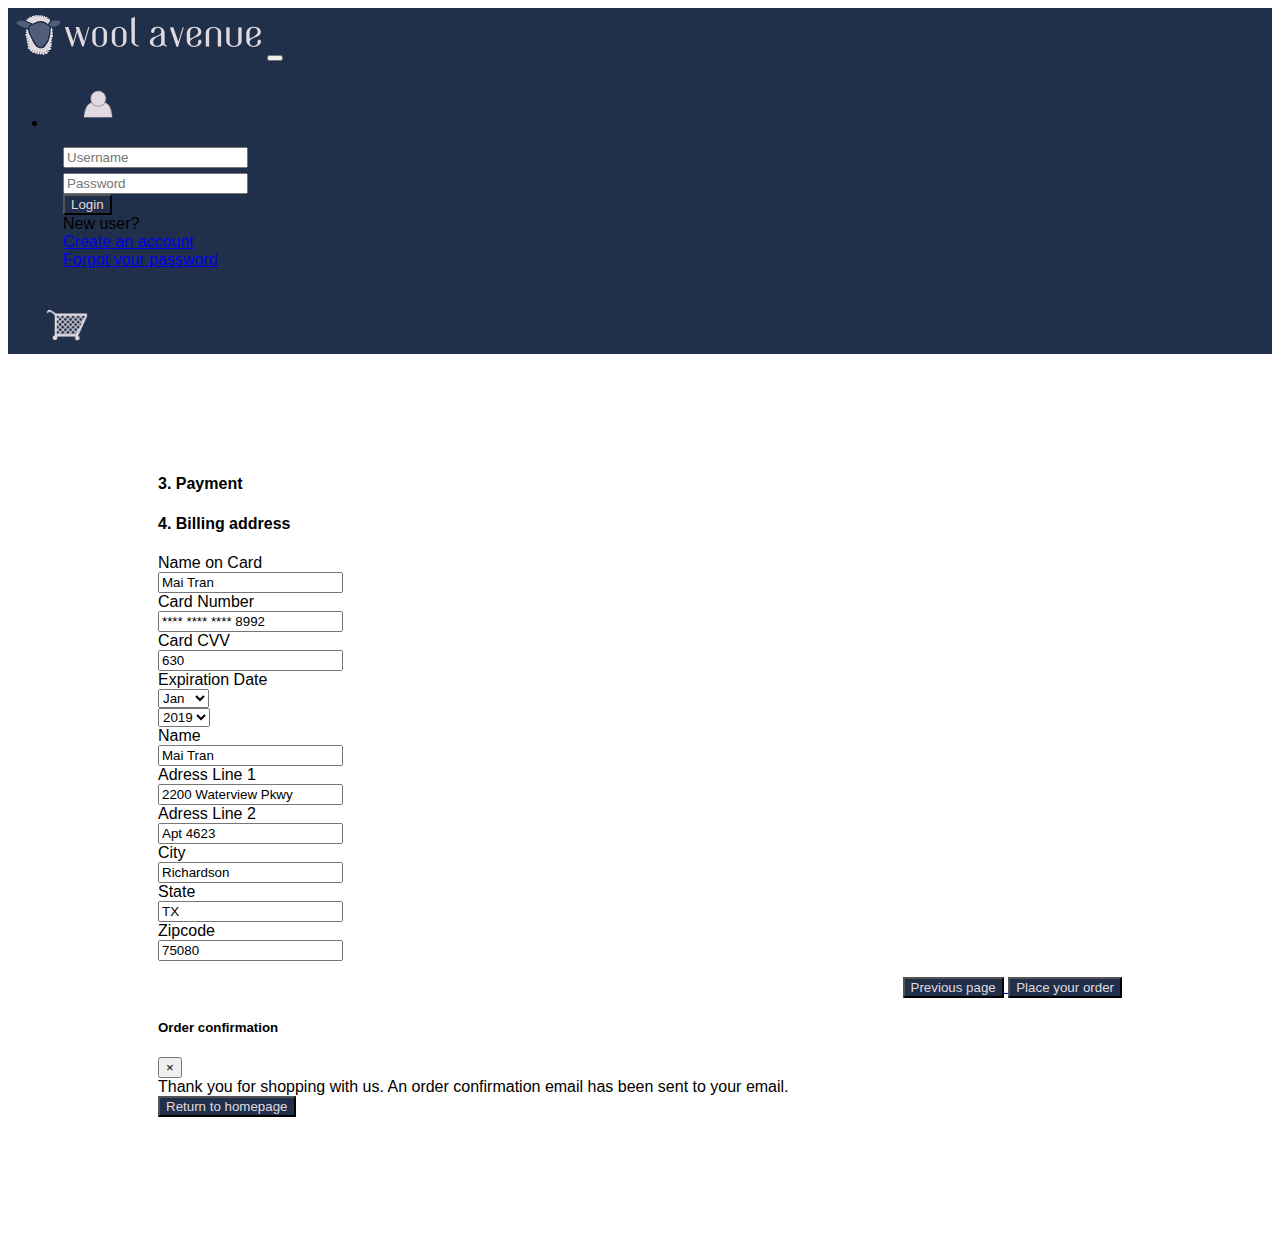
<file: public_html/payment-member.html>
<!DOCTYPE html>
<html lang="en">
<head>
<!-- Required meta tags -->
<meta charset="utf-8">
<meta name="viewport" content="width=device-width, initial-scale=1, shrink-to-fit=no">

<!-- Bootstrap CSS -->
<link type="text/css" rel="stylesheet" href="https://maxcdn.bootstrapcdn.com/bootstrap/4.0.0-beta/css/bootstrap.min.css" integrity="sha384-/Y6pD6FV/Vv2HJnA6t+vslU6fwYXjCFtcEpHbNJ0lyAFsXTsjBbfaDjzALeQsN6M" crossorigin="anonymous">
<!-- Custom CSS -->
<link type="text/css" rel="stylesheet" href="main.css">
</head>
<body>
<nav class="navbar navbar-expand-lg navbar-dark fixed-top" style="background-color: #21304a;"> <a class="navbar-brand logo" href="index.html"><img src="cgi-bin/assets/images/logo.png" height="50px"  style="margin-left: 5px;"></a>
  <button class="navbar-toggler" type="button" data-toggle="collapse" data-target="#navbarSupportedContent" aria-controls="navbarSupportedContent" aria-expanded="false" aria-label="Toggle navigation"> <span class="navbar-toggler-icon"></span> </button>
  <div class="collapse navbar-collapse" id="navbarTogglerDemo02">
    <ul class="navbar-nav mr-auto mt-2 mt-md-0">
    </ul>
    <ul class="nav">
      <li class="dropdown" id="menuLogin"> <a class="dropdown-toggle" href="#" data-toggle="dropdown" id="navLogin"><img src="cgi-bin/assets/images/profile-icon.png" height="50px" style="margin: 0 25px;"></a>
        <div class="dropdown-menu" style="padding:15px; width: 200px">
          <form class="form">
            <div class="form-group">
              <input class="form-control" name="username" id="username" type="text" placeholder="Username" style="margin-bottom: 5px;">
              <input class="form-control" name="password" id="password" type="password" placeholder="Password">
              <br>
              <button type="button" id="btnLogin" class="btn">Login</button>
            </div>
          </form>
          New user?<br>
          <a href="create-account.html">Create an account</a><br>
          <a href="password-reset.html">Forgot your password</a> </div>
      </li>
    </ul>
    <a href="cart.html"><img src="cgi-bin/assets/images/cart.png" height="50px" style="margin: 0 35px;"></a> </div>
</nav>
<div class="container-fluid" style="padding: 100px 150px">
  <div class="row">
    <div class="col-sm-6">
      <h4>3. Payment</h4>
    </div>
    <div class="col-sm-6">
      <h4>4. Billing address</h4>
    </div>
  </div>
  <div class="row"> </div>
  <div class="row">
    <div class="col-sm-6">
      <div class="form-group row">
        <label for="name-card-input" class="col-4 col-form-label">Name on Card</label>
        <div class="col-8">
          <input class="form-control" type="text" value="Mai Tran" id="name-card-input">
        </div>
      </div>
      <div class="form-group row">
        <label for="example-card-input" class="col-4 col-form-label">Card Number</label>
        <div class="col-8">
          <input class="form-control" type="text" value="**** **** **** 8992" id="example-cardnumber-input">
        </div>
      </div>
      <div class="form-group row">
        <label for="example-cvv-input" class="col-4 col-form-label">Card CVV</label>
        <div class="col-8">
          <input class="form-control" type="text" value="630" id="example-cvv-input">
        </div>
      </div>
      <div class="form-group row">
        <label for="expiry month" class="col-4 col-form-label">Expiration Date</label>
        <div class="col-8">
          <div class="row">
            <div class="col-sm-6">
              <select class="form-control" name="expiry-month" id="expiry-month">
                
                <option value="01">Jan</option>
                <option value="02">Feb</option>
                <option value="03">Mar</option>
                <option value="04">Apr</option>
                <option value="05">May</option>
                <option value="06">June</option>
                <option value="07">July</option>
                <option value="08">Aug</option>
                <option value="09">Sep</option>
                <option value="10">Oct</option>
                <option value="11">Nov</option>
                <option value="12">Dec</option>
              </select>
            </div>
            <div class="col-sm-6">
              <select class="form-control" name="expiry-year">
              
                <option value="17">2017</option>
                <option value="18">2018</option>
                <option selected="selected" value="19">2019</option>
                <option value="20">2020</option>
                <option value="21">2021</option>
                <option value="22">2022</option>
                <option value="23">2023</option>
              </select>
            </div>
          </div>
        </div>
      </div>
    </div>
    <div class="col-sm-6">
      <div class="form-group row">
        <label for="name-address" class="col-4 col-form-label">Name</label>
        <div class="col-8">
          <input class="form-control" type="text" value="Mai Tran" id="name-input">
        </div>
      </div>
      <div class="form-group row">
        <label for="address1" class="col-4 col-form-label">Adress Line 1</label>
        <div class="col-8">
          <input class="form-control" type="text" value="2200 Waterview Pkwy" id="address1-input">
        </div>
      </div>
      <div class="form-group row">
        <label for="address2" class="col-4 col-form-label">Adress Line 2</label>
        <div class="col-8">
          <input class="form-control" type="text" value="Apt 4623" id="address2-input">
        </div>
      </div>
      <div class="form-group row">
        <label for="city" class="col-4 col-form-label">City</label>
        <div class="col-8">
          <input class="form-control" type="text" value="Richardson" id="city">
        </div>
      </div>
      <div class="form-group row">
        <label for="state" class="col-4 col-form-label">State</label>
        <div class="col-8">
          <input class="form-control" type="text" value="TX" id="state">
        </div>
      </div>
      <div class="form-group row">
        <label for="zip" class="col-4 col-form-label">Zipcode</label>
        <div class="col-8">
          <input class="form-control" type="text" value="75080" id="zip">
        </div>
      </div>
    </div>
  </div>
  <div class="row">
    <div class="col-sm-8"></div>
    <div class="col-sm-4">
      <p align="right"> <a href="checkout-member.html">
        <button type="button" class="btn">Previous page</button>
        </a>
        <button type="button" class="btn btn-primary" data-toggle="modal" data-target="#myModal">Place your order </button>
        
        <!-- Modal -->
      <div class="modal" id="myModal" tabindex="-1" role="dialog" aria-labelledby="myModalLabel" aria-hidden="true">
        <div class="modal-dialog" role="document">
          <div class="modal-content">
            <div class="modal-header">
              <h5 class="modal-title" id="myModalLabel">Order confirmation</h5>
              <button type="button" class="close" data-dismiss="modal" aria-label="Close"> <span aria-hidden="true">&times;</span> </button>
            </div>
            <div class="modal-body"> Thank you for shopping with us. An order confirmation email has been sent to your email. </div>
            <div class="modal-footer"> <a href="home-member.html">
              <button type="button" class="btn" >Return to homepage</button>
              </a> </div>
          </div>
        </div>
      </div>
      </p>
    </div>
  </div>
</div>
<!-- Optional JavaScript --> 
<!-- jQuery first, then Popper.js, then Bootstrap JS --> 
<script src="https://code.jquery.com/jquery-3.2.1.slim.min.js" integrity="sha384-KJ3o2DKtIkvYIK3UENzmM7KCkRr/rE9/Qpg6aAZGJwFDMVNA/GpGFF93hXpG5KkN" crossorigin="anonymous"></script> 
<script src="https://cdnjs.cloudflare.com/ajax/libs/popper.js/1.11.0/umd/popper.min.js" integrity="sha384-b/U6ypiBEHpOf/4+1nzFpr53nxSS+GLCkfwBdFNTxtclqqenISfwAzpKaMNFNmj4" crossorigin="anonymous"></script> 
<script src="https://maxcdn.bootstrapcdn.com/bootstrap/4.0.0-beta/js/bootstrap.min.js" integrity="sha384-h0AbiXch4ZDo7tp9hKZ4TsHbi047NrKGLO3SEJAg45jXxnGIfYzk4Si90RDIqNm1" crossorigin="anonymous"></script> 
<script type="text/javascript">
	$().button('toggle')
	</script>
</body>
</html>
</file>
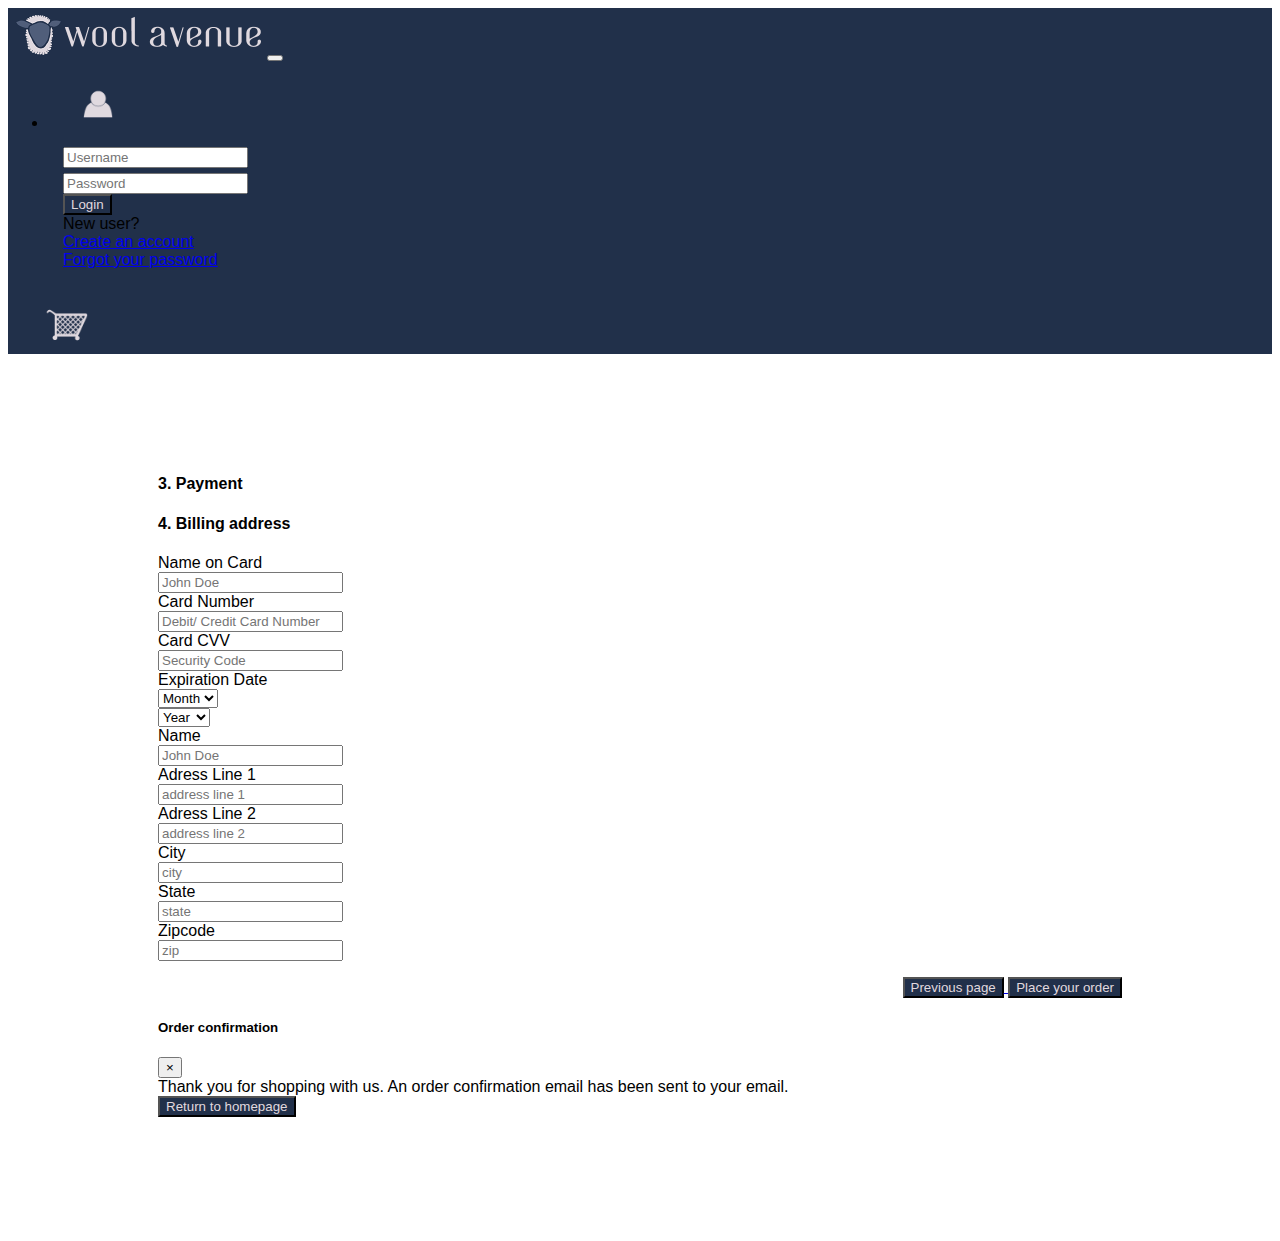
<file: public_html/payment.html>
<!DOCTYPE html>
<html lang="en">
<head>
<!-- Required meta tags -->
<meta charset="utf-8">
<meta name="viewport" content="width=device-width, initial-scale=1, shrink-to-fit=no">

<!-- Bootstrap CSS -->
<link type="text/css" rel="stylesheet" href="https://maxcdn.bootstrapcdn.com/bootstrap/4.0.0-beta/css/bootstrap.min.css" integrity="sha384-/Y6pD6FV/Vv2HJnA6t+vslU6fwYXjCFtcEpHbNJ0lyAFsXTsjBbfaDjzALeQsN6M" crossorigin="anonymous">
<!-- Custom CSS -->
<link type="text/css" rel="stylesheet" href="main.css">
</head>
<body>
<nav class="navbar navbar-expand-lg navbar-dark fixed-top" style="background-color: #21304a;"> <a class="navbar-brand logo" href="index.html"><img src="cgi-bin/assets/images/logo.png" height="50px"  style="margin-left: 5px;"></a>
  <button class="navbar-toggler" type="button" data-toggle="collapse" data-target="#navbarSupportedContent" aria-controls="navbarSupportedContent" aria-expanded="false" aria-label="Toggle navigation"> <span class="navbar-toggler-icon"></span> </button>
  <div class="collapse navbar-collapse" id="navbarTogglerDemo02">
    <ul class="navbar-nav mr-auto mt-2 mt-md-0">
    </ul>
    <ul class="nav">
      <li class="dropdown" id="menuLogin"> <a class="dropdown-toggle" href="#" data-toggle="dropdown" id="navLogin"><img src="cgi-bin/assets/images/profile-icon.png" height="50px" style="margin: 0 25px;"></a>
        <div class="dropdown-menu" style="padding:15px; width: 200px">
          <form class="form">
            <div class="form-group">
              <input class="form-control" name="username" id="username" type="text" placeholder="Username" style="margin-bottom: 5px;">
              <input class="form-control" name="password" id="password" type="password" placeholder="Password">
              <br>
              <button type="button" id="btnLogin" class="btn">Login</button>
            </div>
          </form>
          New user?<br>
          <a href="create-account.html">Create an account</a><br>
          <a href="password-reset.html">Forgot your password</a> </div>
      </li>
    </ul>
    <a href="cart.html"><img src="cgi-bin/assets/images/cart.png" height="50px" style="margin: 0 35px;"></a> </div>
</nav>
<div class="container-fluid" style="padding: 100px 150px">
  <div class="row">
    <div class="col-sm-6">
      <h4>3. Payment</h4>
    </div>
    <div class="col-sm-6">
      <h4>4. Billing address</h4>
    </div>
  </div>
  <div class="row"> </div>
  <div class="row">
    <div class="col-sm-6">
      <div class="form-group row">
        <label for="name-card-input" class="col-4 col-form-label">Name on Card</label>
        <div class="col-8">
          <input class="form-control" type="text" placeholder="John Doe" id="name-card-input">
        </div>
      </div>
      <div class="form-group row">
        <label for="example-card-input" class="col-4 col-form-label">Card Number</label>
        <div class="col-8">
          <input class="form-control" type="text" placeholder="Debit/ Credit Card Number" id="example-cardnumber-input">
        </div>
      </div>
      <div class="form-group row">
        <label for="example-cvv-input" class="col-4 col-form-label">Card CVV</label>
        <div class="col-8">
          <input class="form-control" type="text" placeholder="Security Code" id="example-cvv-input">
        </div>
      </div>
      <div class="form-group row">
        <label for="expiry month" class="col-4 col-form-label">Expiration Date</label>
        <div class="col-8">
          <div class="row">
            <div class="col-sm-6">
              <select class="form-control" name="expiry-month" id="expiry-month">
                <option>Month</option>
                <option value="01">Jan</option>
                <option value="02">Feb</option>
                <option value="03">Mar</option>
                <option value="04">Apr</option>
                <option value="05">May</option>
                <option value="06">June</option>
                <option value="07">July</option>
                <option value="08">Aug</option>
                <option value="09">Sep</option>
                <option value="10">Oct</option>
                <option value="11">Nov</option>
                <option value="12">Dec</option>
              </select>
            </div>
            <div class="col-sm-6">
              <select class="form-control" name="expiry-year">
                <option>Year</option>
                <option value="17">2017</option>
                <option value="18">2018</option>
                <option value="19">2019</option>
                <option value="20">2020</option>
                <option value="21">2021</option>
                <option value="22">2022</option>
                <option value="23">2023</option>
              </select>
            </div>
          </div>
        </div>
      </div>
    </div>
    <div class="col-sm-6">
      <!--<button type="button" class="btn" style="margin-bottom: 10px;">Same as shipping address</button>-->
      <div class="form-group row">
        <label for="name-address" class="col-4 col-form-label">Name</label>
        <div class="col-8">
          <input class="form-control" type="text" placeholder="John Doe" id="name-input">
        </div>
      </div>
      <div class="form-group row">
        <label for="address1" class="col-4 col-form-label">Adress Line 1</label>
        <div class="col-8">
          <input class="form-control" type="text" placeholder="address line 1" id="address1-input">
        </div>
      </div>
      <div class="form-group row">
        <label for="address2" class="col-4 col-form-label">Adress Line 2</label>
        <div class="col-8">
          <input class="form-control" type="text" placeholder="address line 2" id="address2-input">
        </div>
      </div>
      <div class="form-group row">
        <label for="city" class="col-4 col-form-label">City</label>
        <div class="col-8">
          <input class="form-control" type="text" placeholder="city" id="city">
        </div>
      </div>
      <div class="form-group row">
        <label for="state" class="col-4 col-form-label">State</label>
        <div class="col-8">
          <input class="form-control" type="text" placeholder="state" id="state">
        </div>
      </div>
      <div class="form-group row">
        <label for="zip" class="col-4 col-form-label">Zipcode</label>
        <div class="col-8">
          <input class="form-control" type="text" placeholder="zip" id="zip">
        </div>
      </div>
    </div>
  </div>
  <div class="row">
    <div class="col-sm-8"></div>
    <div class="col-sm-4">
      <p align="right"> <a href="checkout.html">
        <button type="button" class="btn">Previous page</button>
        </a>
        <button type="button" class="btn btn-primary" data-toggle="modal" data-target="#myModal">Place your order </button>
        
        <!-- Modal -->
      <div class="modal" id="myModal" tabindex="-1" role="dialog" aria-labelledby="myModalLabel" aria-hidden="true">
        <div class="modal-dialog" role="document">
          <div class="modal-content">
            <div class="modal-header">
              <h5 class="modal-title" id="myModalLabel">Order confirmation</h5>
              <button type="button" class="close" data-dismiss="modal" aria-label="Close"> <span aria-hidden="true">&times;</span> </button>
            </div>
            <div class="modal-body"> Thank you for shopping with us. An order confirmation email has been sent to your email. </div>
            <div class="modal-footer"> <a href="index.html">
              <button type="button" class="btn" >Return to homepage</button>
              </a> </div>
          </div>
        </div>
      </div>
      </p>
    </div>
  </div>
</div>
<!-- Optional JavaScript --> 
<!-- jQuery first, then Popper.js, then Bootstrap JS --> 
<script src="https://code.jquery.com/jquery-3.2.1.slim.min.js" integrity="sha384-KJ3o2DKtIkvYIK3UENzmM7KCkRr/rE9/Qpg6aAZGJwFDMVNA/GpGFF93hXpG5KkN" crossorigin="anonymous"></script> 
<script src="https://cdnjs.cloudflare.com/ajax/libs/popper.js/1.11.0/umd/popper.min.js" integrity="sha384-b/U6ypiBEHpOf/4+1nzFpr53nxSS+GLCkfwBdFNTxtclqqenISfwAzpKaMNFNmj4" crossorigin="anonymous"></script> 
<script src="https://maxcdn.bootstrapcdn.com/bootstrap/4.0.0-beta/js/bootstrap.min.js" integrity="sha384-h0AbiXch4ZDo7tp9hKZ4TsHbi047NrKGLO3SEJAg45jXxnGIfYzk4Si90RDIqNm1" crossorigin="anonymous"></script> 
<script type="text/javascript">
	$().button('toggle')
	</script>
</body>
</html>
</file>
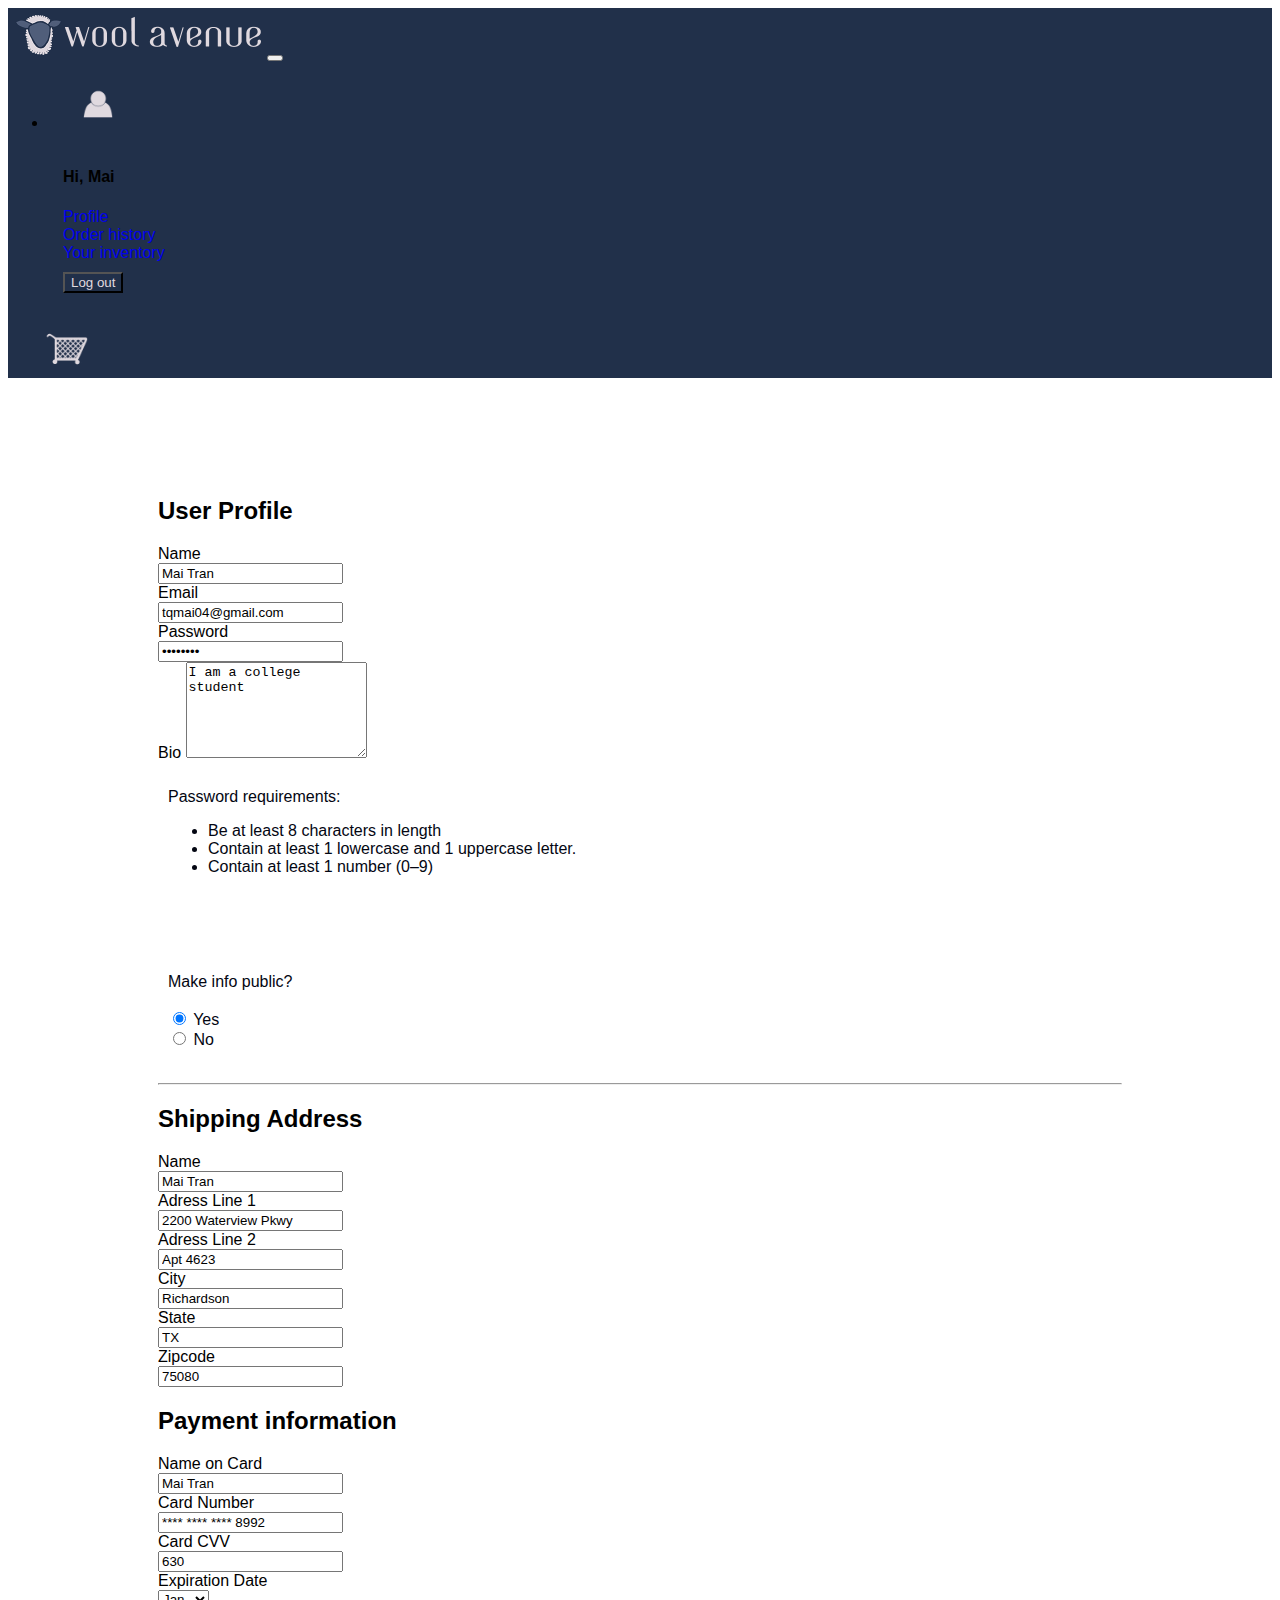
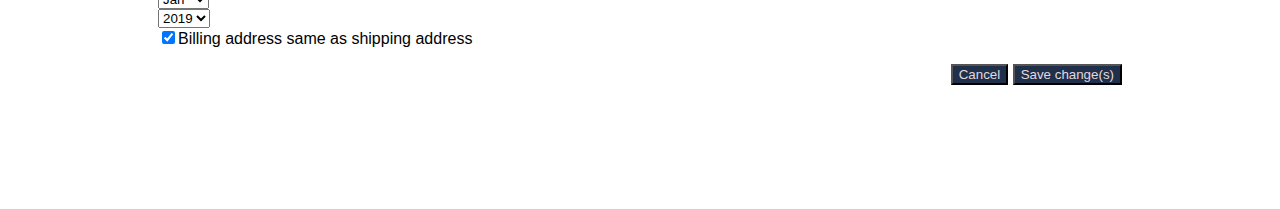
<file: public_html/user-profile.html>
<!DOCTYPE html>
<html lang="en">
<head>
<!-- Required meta tags -->
<meta charset="utf-8">
<meta name="viewport" content="width=device-width, initial-scale=1, shrink-to-fit=no">

<!-- Bootstrap CSS -->
<link type="text/css" rel="stylesheet" href="https://maxcdn.bootstrapcdn.com/bootstrap/4.0.0-beta/css/bootstrap.min.css" integrity="sha384-/Y6pD6FV/Vv2HJnA6t+vslU6fwYXjCFtcEpHbNJ0lyAFsXTsjBbfaDjzALeQsN6M" crossorigin="anonymous">
<!-- Custom CSS -->
<link type="text/css" rel="stylesheet" href="main.css">
</head>
<body>
<nav class="navbar navbar-expand-lg navbar-dark fixed-top" style="background-color: #21304a;"> <a class="navbar-brand logo" href="home-member.html"><img src="cgi-bin/assets/images/logo.png" height="50px"  style="margin-left: 5px;"></a>
  <button class="navbar-toggler" type="button" data-toggle="collapse" data-target="#navbarSupportedContent" aria-controls="navbarSupportedContent" aria-expanded="false" aria-label="Toggle navigation"> <span class="navbar-toggler-icon"></span> </button>
  <div class="collapse navbar-collapse" id="navbarTogglerDemo02">
    <ul class="navbar-nav mr-auto mt-2 mt-md-0">
    </ul>
    <ul class="nav">
      <li class="dropdown" id="menuLogin">
            <a class="dropdown-toggle" href="#" data-toggle="dropdown" id="navLogin">
            <img src="cgi-bin/assets/images/profile-icon.png" height="50px" style="margin: 0 25px;"></a>
            <div class="dropdown-menu" style="padding:15px; width: 200px">
              <h4>Hi, Mai</h4>
              <a href="user-profile.html" style="text-decoration: none">Profile</a><br>
              <a href="#" style="text-decoration: none">Order history</a><br>
              <a href="inventory.html" style="text-decoration: none">Your inventory</a><br>
               <a href="index.html"><button type="button" id="btnLogin" class="btn" style="margin-top: 10px;">Log out</button></a>
            </div>
          </li>
    </ul>
    <a href="cart.html"><img src="cgi-bin/assets/images/cart.png" height="50px" style="margin: 0 35px;"></a> </div>
</nav>
<div class="container-fluid" style="padding: 100px 150px">
 <h2>User Profile</h2>
  <div class="row">
   
    <div class="col-sm-6">
      <div class="form-group row">
        <label for="name-input" class="col-2 col-form-label">Name</label>
        <div class="col-10">
          <input class="form-control" type="text" value="Mai Tran" id="name-input">
        </div>
      </div>
      <div class="form-group row">
        <label for="email-input" class="col-2 col-form-label">Email</label>
        <div class="col-10">
          <input class="form-control" type="email" value="tqmai04@gmail.com" id="email-input">
        </div>
      </div>
      <div class="form-group row">
        <label for="password-input" class="col-2 col-form-label">Password</label>
        <div class="col-10">
          <input class="form-control" type="password" value="********" id="password-input">
        </div>
      </div>
      <div class="form-group">
        <label for="Textarea">Bio</label>
        <textarea class="form-control" id="Textarea" rows="6">I am a college student</textarea>
      </div>
    </div>
    <div class="col-sm-6">
      <div class="row">
        <div class="card">
          <div class="card-block">
            <p class="card-text">Password requirements:<br>
            <ul>
              <li>Be at least 8 characters in length</li>
              <li>Contain at least 1 lowercase and 1 uppercase letter.</li>
              <li>Contain at least 1 number (0–9)</li>
            </ul>
            </p>
          </div>
        </div>
      </div>
      <div class="row" style="margin-top: 45px; padding: 0">
        <div class="col-xs-6">
          <div class="card">
            <div class="card-block">
              <p class="card-text">Make info public?<br><br>
                <label class="custom-control custom-radio">
                  <input checked id="radio1" name="radio" type="radio" class="custom-control-input">
                  <span class="custom-control-indicator"></span> <span class="custom-control-description">Yes</span> </label>
                  <br>
                <label class="custom-control custom-radio">
                  <input id="radio2" name="radio" type="radio" class="custom-control-input">
                  <span class="custom-control-indicator"></span> <span class="custom-control-description">No</span> </label>
              </p>
            </div>
          </div>
        </div>
        <div class="col-xs-6" style="margin-left: 15px;">
   <!--     <div class="card">
            <div class="card-block">
              <p class="card-text">Account Type?<br><br>
                <label class="custom-control custom-radio">
                  <input id="seller" name="radio" type="radio" class="custom-control-input">
                  <span class="custom-control-indicator"></span> <span class="custom-control-description">Seller</span> </label>
                  <br>
                <label class="custom-control custom-radio">
                  <input id="buyer" name="radio" type="radio" class="custom-control-input">
                  <span class="custom-control-indicator"></span> <span class="custom-control-description">Buyer</span> </label>
              </p>
            </div>
          </div>-->
		  </div>
      </div>
    </div>
  </div>
  <hr>
  <div class="row">
    <div class="col-sm-6"> 
    <h2>Shipping Address</h2>
<div class="form-group row">
        <label for="name-address" class="col-2 col-form-label">Name</label>
        <div class="col-10">
          <input class="form-control" type="text" value="Mai Tran" id="name-address">
        </div>
      </div>
      <div class="form-group row">
        <label for="address1" class="col-2 col-form-label">Adress Line 1</label>
        <div class="col-10">
          <input class="form-control" type="text" value="2200 Waterview Pkwy" id="address1-input">
        </div>
      </div>
      <div class="form-group row">
        <label for="address2" class="col-2 col-form-label">Adress Line 2</label>
        <div class="col-10">
          <input class="form-control" type="text" value="Apt 4623" id="address2-input">
        </div>
      </div>
      <div class="form-group row">
        <label for="city" class="col-2 col-form-label">City</label>
        <div class="col-10">
          <input class="form-control" type="text" value="Richardson" id="city">
        </div>
      </div>
  
      <div class="form-group row">
        <label for="state" class="col-2 col-form-label">State</label>
        <div class="col-10">
          <input class="form-control" type="text" value="TX" id="state">
        </div>
      </div>
      <div class="form-group row">
        <label for="zip" class="col-2 col-form-label">Zipcode</label>
        <div class="col-10">
          <input class="form-control" type="text" value="75080" id="zip">
        </div>
      </div>
	

    </div>
    <div class="col-sm-6">
    <h2>Payment information</h2>
    <div class="form-group row">
        <label for="name-card-input" class="col-2 col-form-label">Name on Card</label>
        <div class="col-10">
          <input class="form-control" type="text" value="Mai Tran" id="name-card-input">
        </div>
      </div>
      <div class="form-group row">
        <label for="card-number" class="col-2 col-form-label">Card Number</label>
        <div class="col-10">
          <input class="form-control" type="text" value="**** **** **** 8992" id="card-number">
        </div>
      </div>
      <div class="form-group row">
        <label for="cvv" class="col-2 col-form-label">Card CVV</label>
        <div class="col-10">
          <input class="form-control" type="text" value="630" id="cvv">
        </div>
      </div>
      <div class="form-group row">
      <label for="expiry" class="col-2 col-form-label">Expiration Date</label>
      <div class="col-10">
      <div class="row">
       <div class="col-sm-6">
              <select class="form-control" name="expiry-month" id="expiry">
                <option value="01">Jan</option>
                <option value="02">Feb</option>
                <option value="03">Mar</option>
                <option value="04">Apr</option>
                <option value="05">May</option>
                <option value="06">June</option>
                <option value="07">July</option>
                <option value="08">Aug</option>
                <option value="09">Sep</option>
                <option value="10">Oct</option>
                <option value="11">Nov</option>
                <option value="12">Dec</option>
              </select>
            </div>
            <div class="col-sm-6">
              <select class="form-control" name="expiry-year">
               <option>Year</option>
                <option value="17">2017</option>
                <option value="18">2018</option>
                <option selected="selected" value="19">2019</option>
                <option value="20">2020</option>
                <option value="21">2021</option>
                <option value="22">2022</option>
                <option value="23">2023</option>
              </select>
            </div>
		  </div>
		  </div>
		</div>



    <div class="form-group row">
       <div class="col-sm-12">
        <div class="form-check">
          <label class="form-check-label">
            <input checked class="form-check-input" type="checkbox">Billing address same as shipping address
          </label>
		</div></div>

    </div>

		
     </div>
  </div>
  <div class="row">
	  <div class="col-sm-12">
	  <p align="right">
	  <a href="home-member.html"><button type="button" class="btn">Cancel</button></a>
      <a href="home-member.html"><button type="button" class="btn">Save change(s)</button></a>

</p>
</div>
	</div>
</div>
<!-- Optional JavaScript --> 
<!-- jQuery first, then Popper.js, then Bootstrap JS --> 
<script src="https://code.jquery.com/jquery-3.2.1.slim.min.js" integrity="sha384-KJ3o2DKtIkvYIK3UENzmM7KCkRr/rE9/Qpg6aAZGJwFDMVNA/GpGFF93hXpG5KkN" crossorigin="anonymous"></script> 
<script src="https://cdnjs.cloudflare.com/ajax/libs/popper.js/1.11.0/umd/popper.min.js" integrity="sha384-b/U6ypiBEHpOf/4+1nzFpr53nxSS+GLCkfwBdFNTxtclqqenISfwAzpKaMNFNmj4" crossorigin="anonymous"></script> 
<script src="https://maxcdn.bootstrapcdn.com/bootstrap/4.0.0-beta/js/bootstrap.min.js" integrity="sha384-h0AbiXch4ZDo7tp9hKZ4TsHbi047NrKGLO3SEJAg45jXxnGIfYzk4Si90RDIqNm1" crossorigin="anonymous"></script> 


<script type="text/javascript">
	
	</script>
</body>
</html>
</file>
<file: public_html/main.css>
.btn-space{
	border: 4px solid #505e7a;
}
.btn-group-vertical{
	background-color: #505e7a;
}
.card{
	padding: 10px;
}

.btn{
	background-color: #21304a;
	color: #e0d9df;
}
.btn:hover{
	background-color: #8e90a8;
	color: #ffffff;
} 

body{
	font-family: Gotham, Helvetica Neue, Helvetica, Arial," sans-serif";
}

h3{
	color: #e0d9df;
	text-align: left;
	padding-top: 10px;
	padding-bottom: 5px;
	padding-left: 10px;
	font-size: 20px;
}
.card{
	color: #030612;
}

.card h3{
	color: #030612;
}
.prod-name{
	font-size: 20px;
}
.btn-block{
	background-color: #ffffff;
	color: #030612;
}
.btn-block:hover{
	color: #e0d9df;
	background-color: #030612;
}
.btn-block.active{
	color: #e0d9df;
	background-color: #030612;
}
/*
.overview-card{
	max-width: 300px;
	max-height: 300px;
}

.prev-img{
    height: 100px;
    width: 100px;
}*/
</file>
